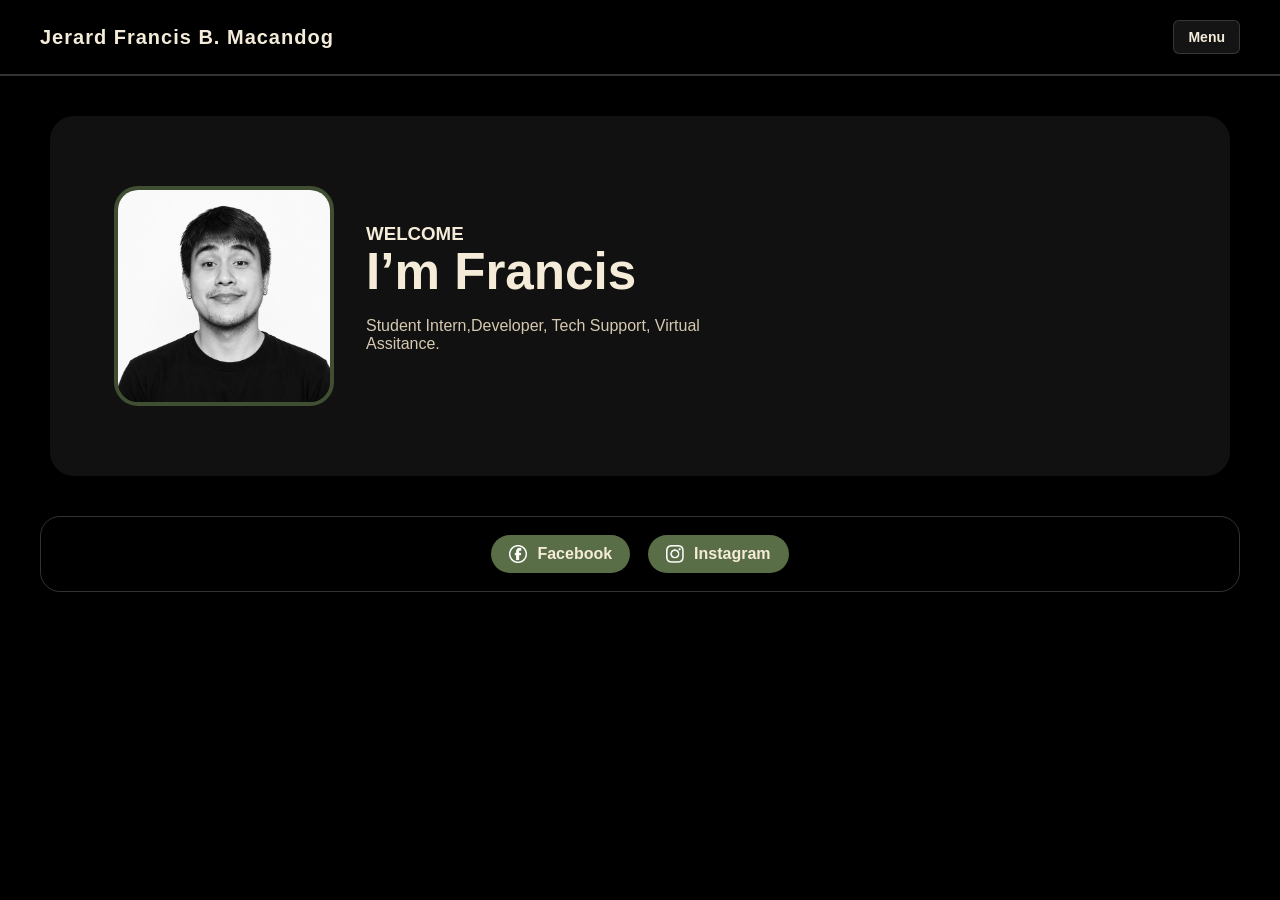
<file: index.html>
<!DOCTYPE html>
<html lang="en">
    <head>
        <meta charset="UTF-8">
        <meta name="viewport" content="width=device-width, initial-scale=1.0">
        <title>Jerard Francis B. Macandog</title>
        <link rel="stylesheet" href="website.css">
    </head>
    <body>
        <header class="top-bar">
            <div class="brand-name">Jerard Francis B. Macandog</div>
            <div class="dropdown">
                <details>
                    <summary>Menu</summary>
                    <div class="dropdown-menu">
                        <a href="index.html">Home</a>
                        <a href="about.html">About Me</a>
                        <a href="skills.html">Skills</a>
                        <a href="projects.html">Projects</a>
                        <a href="capstone.html">Capstone</a>
                        <a href="cv.html">Curriculum Vitae</a>
                        <a href="contact.html">Contact</a>
                    </div>
                </details>
            </div>
        </header>

        <main class="page-wrapper">
            <section id="home" class="hero-section">
                <div class="hero-left">
                    <img src="images/box.jpg" alt="Jerard Francis B. Macandog" class="profile-photo">
                    <div class="hero-title">
                        <h3>WELCOME</h3>
                        <h1>I’m Francis</h1>
                        <p class="hero-description">Student Intern,Developer, Tech Support, Virtual Assitance.</p>
                    </div>
                </div>
            </section>
        
           

        </main>

        <footer class="social-footer">
            <a href="https://www.facebook.com/jerardmcndg?mibextid=ZbWKwL" target="_blank" rel="noreferrer">
                <img src="images/fb.png" alt="Facebook icon" class="social-icon"> Facebook
            </a>
            <a href="https://www.instagram.com/" target="_blank" rel="noreferrer">
                <img src="images/instagram.png" alt="Instagram icon" class="social-icon"> Instagram
            </a>
        </footer>
    </body>
</html>
</file>
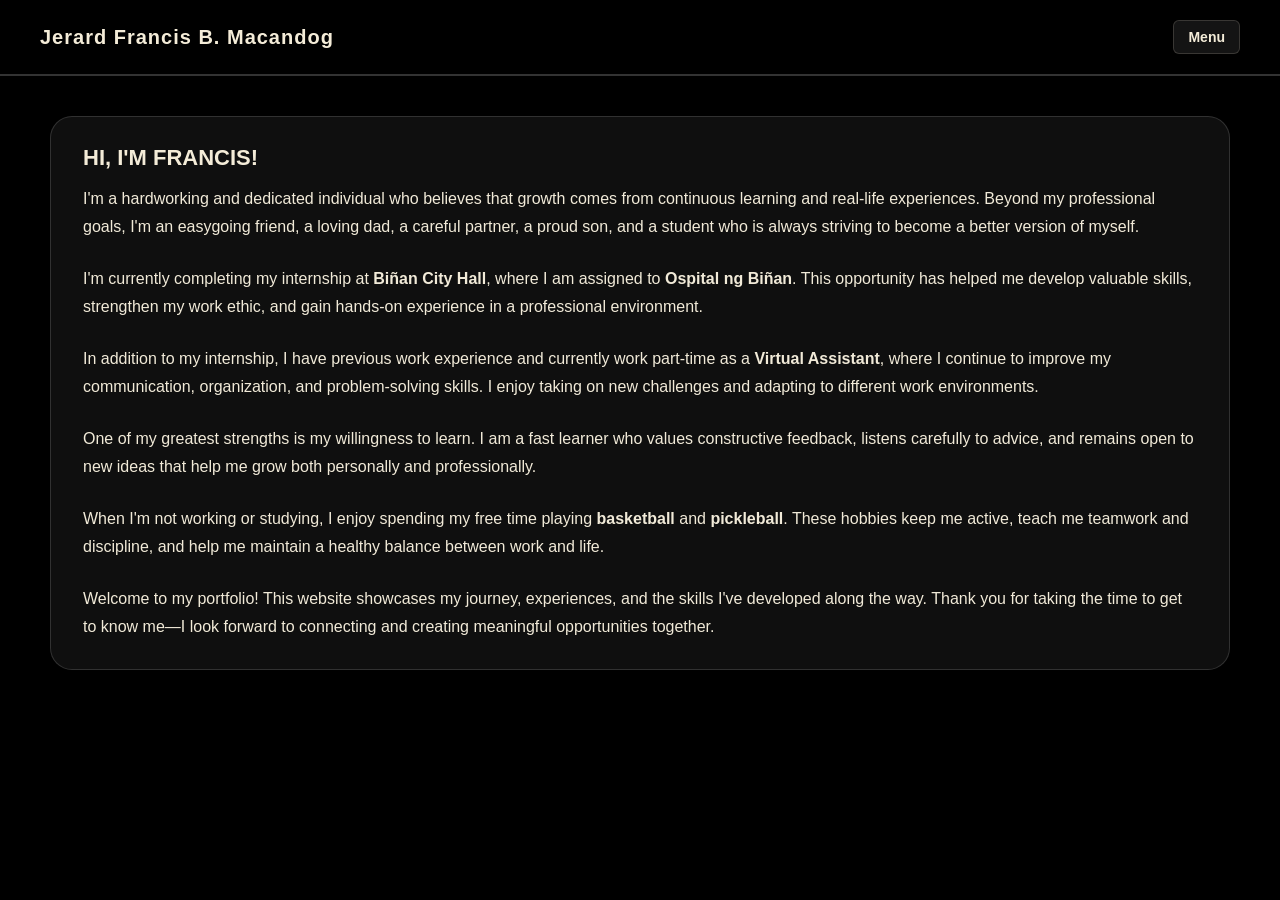
<file: about.html>
<!DOCTYPE html>
<html lang="en">
    <head>
        <meta charset="UTF-8">
        <meta name="viewport" content="width=device-width, initial-scale=1.0">
        <title>About Jerard Francis B. Macandog</title>
        <link rel="stylesheet" href="website.css">
    </head>
    <body>
        <header class="top-bar">
            <div class="brand-name"><a href="index.html">Jerard Francis B. Macandog</a></div>
            <div class="dropdown">
                <details>
                    <summary>Menu</summary>
                    <div class="dropdown-menu">
                        <a href="index.html">Home</a>
                        <a href="about.html">About Me</a>
                        <a href="skills.html">Skills</a>
                        <a href="projects.html">Projects</a>
                        <a href="capstone.html">Capstone</a>
                        <a href="cv.html">Curriculum Vitae</a>
                        <a href="contact.html">Contact</a>
                    </div>
                </details>
            </div>
        </header>

        <main class="page-wrapper">
            <section class="section-card">
                <h2>HI, I'M FRANCIS!</h2>
                <p>I'm a hardworking and dedicated individual who believes that growth comes from continuous learning and real-life experiences. Beyond my professional goals, I'm an easygoing friend, a loving dad, a careful partner, a proud son, and a student who is always striving to become a better version of myself.</p>





                <p>I'm currently completing my internship at <strong>Biñan City Hall</strong>, where I am assigned to <strong>Ospital ng Biñan</strong>. This opportunity has helped me develop valuable skills, strengthen my work ethic, and gain hands-on experience in a professional environment.</p>





                <p>In addition to my internship, I have previous work experience and currently work part-time as a <strong>Virtual Assistant</strong>, where I continue to improve my communication, organization, and problem-solving skills. I enjoy taking on new challenges and adapting to different work environments.</p>





                <p>One of my greatest strengths is my willingness to learn. I am a fast learner who values constructive feedback, listens carefully to advice, and remains open to new ideas that help me grow both personally and professionally.</p>





                <p>When I'm not working or studying, I enjoy spending my free time playing <strong>basketball</strong> and <strong>pickleball</strong>. These hobbies keep me active, teach me teamwork and discipline, and help me maintain a healthy balance between work and life.</p>





                <p>Welcome to my portfolio! This website showcases my journey, experiences, and the skills I've developed along the way. Thank you for taking the time to get to know me—I look forward to connecting and creating meaningful opportunities together.</p>
            </section>
        </main>

        
    </body>
</html>
</file>
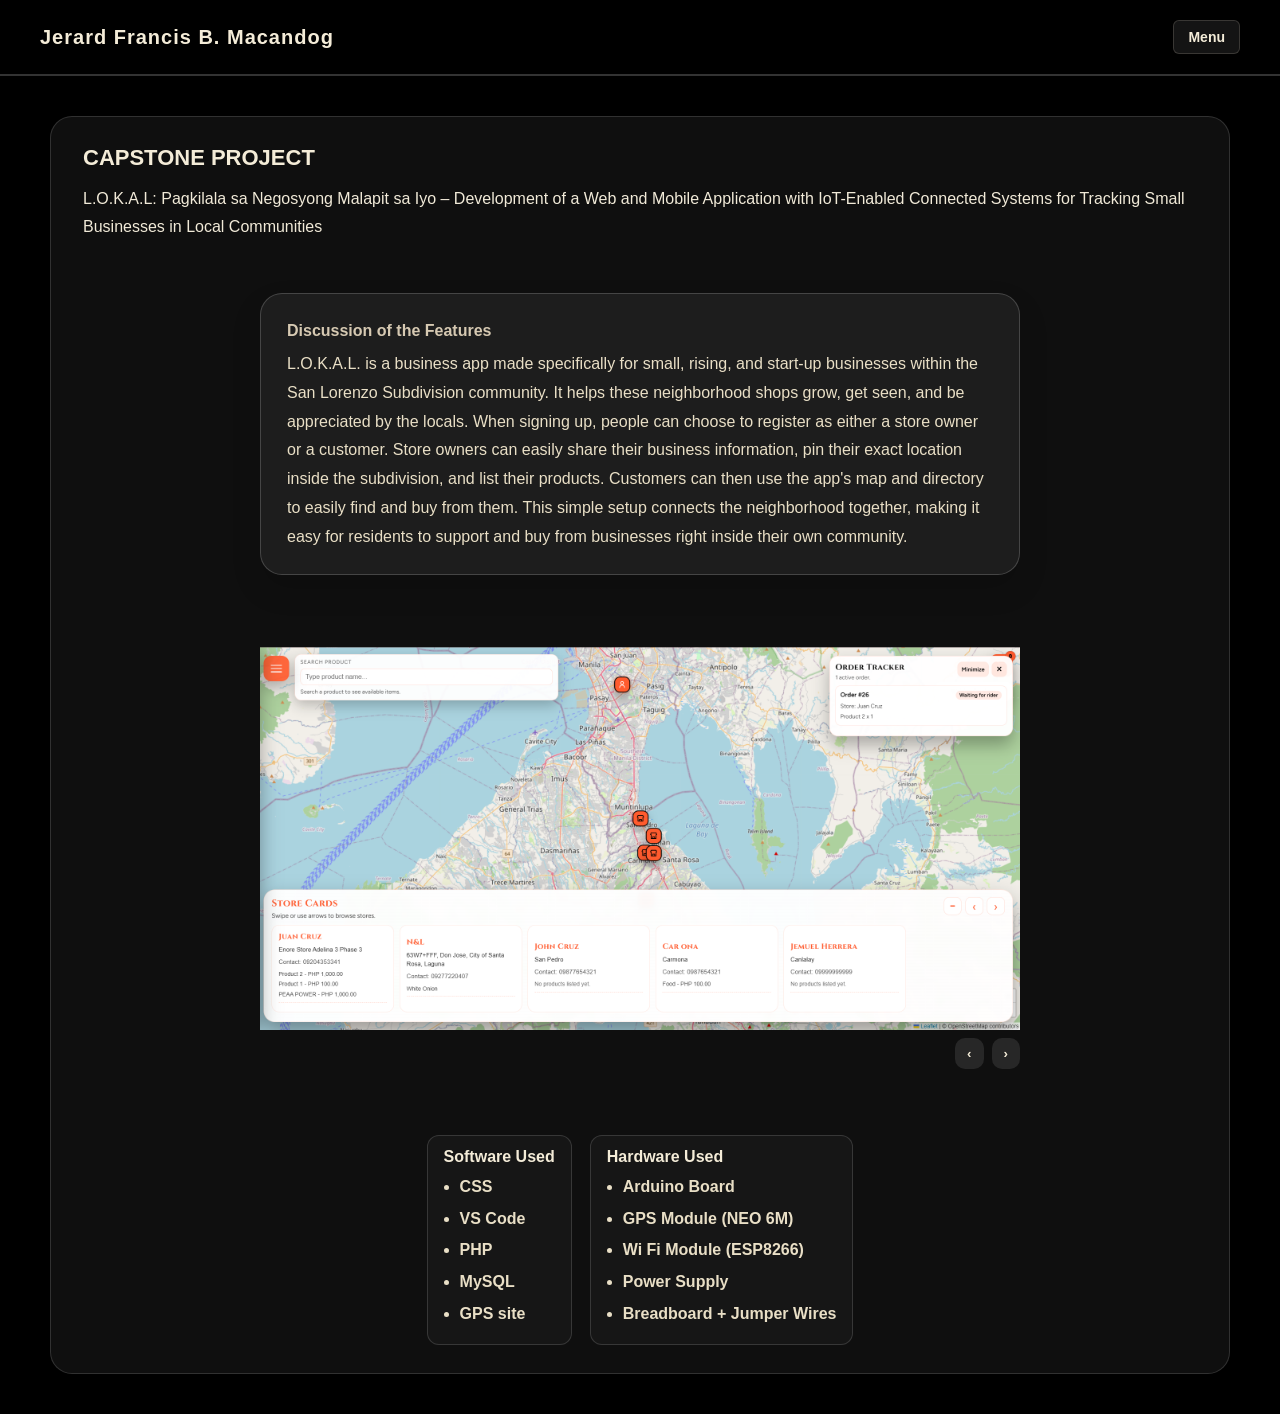
<file: capstone.html>
<!DOCTYPE html>
<html lang="en">
    <head>
        <meta charset="UTF-8">
        <meta name="viewport" content="width=device-width, initial-scale=1.0">
        <title>Capstone - Jerard Francis B. Macandog</title>
        <link rel="stylesheet" href="website.css">
    </head>
    <body>
        <header class="top-bar">
            <div class="brand-name"><a href="index.html">Jerard Francis B. Macandog</a></div>
            <div class="dropdown">
                <details>
                    <summary>Menu</summary>
                    <div class="dropdown-menu">
                        <a href="index.html">Home</a>
                        <a href="about.html">About Me</a>
                        <a href="skills.html">Skills</a>
                        <a href="projects.html">Projects</a>
                        <a href="capstone.html">Capstone</a>
                        <a href="cv.html">Curriculum Vitae</a>
                        <a href="contact.html">Contact</a>
                    </div>
                </details>
            </div>
        </header>

        <main class="page-wrapper">
            <section class="section-card">
                <h2>CAPSTONE PROJECT</h2>
                <p>L.O.K.A.L: Pagkilala sa Negosyong Malapit sa Iyo – Development of a Web
                and Mobile Application with IoT-Enabled Connected Systems for Tracking Small Businesses in Local
                Communities</p>
                                
                <div class="capstone-extended">
                    <section class="project-board capstone-board">
                        <div class="capstone-content">
                            <h4>Discussion of the Features</h4>
                            <p>L.O.K.A.L. is a business app made specifically for small, rising, and start-up businesses within the San Lorenzo Subdivision community. It helps these neighborhood shops grow, get seen, and be appreciated by the locals. When signing up, people can choose to register as either a store owner or a customer. Store owners can easily share their business information, pin their exact location inside the subdivision, and list their products. Customers can then use the app's map and directory to easily find and buy from them. This simple setup connects the neighborhood together, making it easy for residents to support and buy from businesses right inside their own community.</p>
                        </div>
                    </section>

                    <!-- Slideshow: images from images/lokal/ -->
                    <div class="capstone-slideshow" aria-label="L.O.K.A.L screenshots slideshow">
                        <div class="slides">
                            <img src="images/lokal/lokal.png" class="slide" alt="L.O.K.A.L overview">
                            <img src="images/lokal/menu.png" class="slide" alt="Menu screen">
                            <img src="images/lokal/cart.png" class="slide" alt="Cart screen">
                            <img src="images/lokal/orders.png" class="slide" alt="Orders screen">
                            <img src="images/lokal/search.png" class="slide" alt="Search screen">
                            <img src="images/lokal/tracker.png" class="slide" alt="Tracker screen">
                            <img src="images/lokal/cards.png" class="slide" alt="Cards screen">
                            <img src="images/lokal/userprof.png" class="slide" alt="User profile screen">
                        </div>
                        <div class="slideshow-controls">
                            <button class="prev" aria-label="Previous">‹</button>
                            <button class="next" aria-label="Next">›</button>
                        </div>
                    </div>

                    <div class="capstone-specs" aria-label="Software and Hardware used">
                        <div class="spec specs-left">
                            <h5>Software Used</h5>
                            <ul>
                                <li>CSS</li>
                                <li>VS Code</li>
                                <li>PHP</li>
                                <li>MySQL</li>
                                <li>GPS site</li>
                            </ul>
                        </div>
                        <div class="spec specs-right">
                            <h5>Hardware Used</h5>
                            <ul>
                                <li>Arduino Board</li>
                                <li>GPS Module (NEO 6M)</li>
                                <li>Wi Fi Module (ESP8266)</li>
                                <li>Power Supply</li>
                                <li>Breadboard + Jumper Wires</li>
                            </ul>
                        </div>
                    </div>

                </div>
            </section>
        </main>

        <script>
        // Simple slideshow for capstone images
        (function(){
            const slides = document.querySelectorAll('.capstone-slideshow .slide');
            const prev = document.querySelector('.capstone-slideshow .prev');
            const next = document.querySelector('.capstone-slideshow .next');
            let idx = 0;
            if(!slides.length) return;
            slides.forEach((s,i)=>{ s.style.display = i===0 ? 'block' : 'none'; });
            function show(n){
                slides.forEach((s,i)=> s.style.display = (i===n)?'block':'none');
            }
            function nextSlide(){ idx = (idx+1) % slides.length; show(idx); }
            function prevSlide(){ idx = (idx-1+slides.length) % slides.length; show(idx); }
            // attach controls
            next && next.addEventListener('click', nextSlide);
            prev && prev.addEventListener('click', prevSlide);
            show(0);
        })();
        </script>

    </body>
</html>
</file>
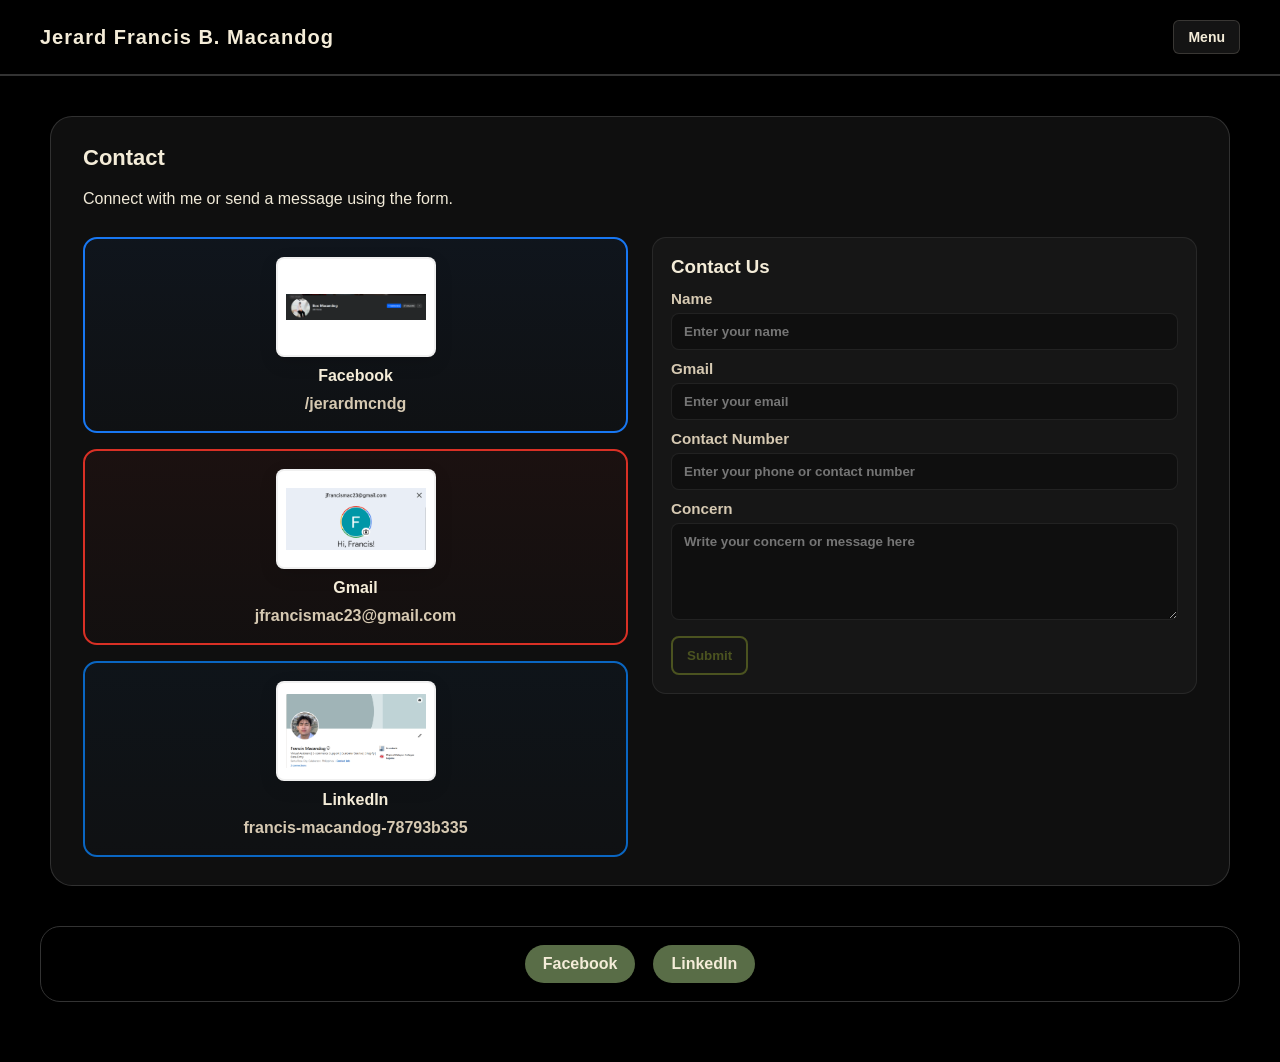
<file: contact.html>
<!DOCTYPE html>
<html lang="en">
    <head>
        <meta charset="UTF-8">
        <meta name="viewport" content="width=device-width, initial-scale=1.0">
        <title>Contact - Jerard Francis B. Macandog</title>
        <link rel="stylesheet" href="website.css">
    </head>
    <body>
        <header class="top-bar">
            <div class="brand-name"><a href="index.html">Jerard Francis B. Macandog</a></div>
            <div class="dropdown">
                <details>
                    <summary>Menu</summary>
                    <div class="dropdown-menu">
                        <a href="index.html">Home</a>
                        <a href="about.html">About Me</a>
                        <a href="skills.html">Skills</a>
                        <a href="projects.html">Projects</a>
                        <a href="capstone.html">Capstone</a>
                        <a href="cv.html">Curriculum Vitae</a>
                        <a href="contact.html">Contact</a>
                    </div>
                </details>
            </div>
        </header>

        <main class="page-wrapper">
            <section class="section-card">
                <h2>Contact</h2>
                <p>Connect with me or send a message using the form.</p>

                <div class="contact-container">
                    <div class="contact-boxes">
                        <div class="contact-box facebook-box">
                            <img src="images/facebook.png" alt="Facebook" class="contact-icon">
                            <div class="contact-title">Facebook</div>
                            <a class="contact-link" href="https://www.facebook.com/jerardmcndg" target="_blank" rel="noreferrer">/jerardmcndg</a>
                        </div>

                        <div class="contact-box gmail-box">
                            <img src="images/gmail.png" alt="Gmail" class="contact-icon">
                            <div class="contact-title">Gmail</div>
                            <a class="contact-link" href="mailto:jfrancismac23@gmail.com">jfrancismac23@gmail.com</a>
                        </div>

                        <div class="contact-box linkedin-box">
                            <img src="images/link.png" alt="LinkedIn" class="contact-icon">
                            <div class="contact-title">LinkedIn</div>
                            <a class="contact-link" href="https://www.linkedin.com/in/francis-macandog-78793b335/" target="_blank" rel="noreferrer">francis-macandog-78793b335</a>
                        </div>
                    </div>

                    <div class="contact-form">
                        <h3>Contact Us</h3>
                        <form id="contactForm" action="#" method="post">
                            <label for="name">Name</label>
                            <input type="text" id="name" name="name" placeholder="Enter your name" required>

                            <label for="email">Gmail</label>
                            <input type="email" id="email" name="email" placeholder="Enter your email" required>

                            <label for="phone">Contact Number</label>
                            <input type="text" id="phone" name="phone" placeholder="Enter your phone or contact number">

                            <label for="concern">Concern</label>
                            <textarea id="concern" name="concern" rows="5" placeholder="Write your concern or message here" required></textarea>

                            <button type="submit" class="btn-submit">Submit</button>
                        </form>
                    </div>
                </div>
            </section>
        </main>

        <footer class="social-footer">
            <a href="https://www.facebook.com/jerardmcndg" target="_blank" rel="noreferrer">Facebook</a>
            <a href="https://www.linkedin.com/in/francis-macandog-78793b335/" target="_blank" rel="noreferrer">LinkedIn</a>
        </footer>

        <script>
            document.getElementById('contactForm').addEventListener('submit', function(event) {
                event.preventDefault();

                var name = encodeURIComponent(document.getElementById('name').value.trim());
                var email = encodeURIComponent(document.getElementById('email').value.trim());
                var phone = encodeURIComponent(document.getElementById('phone').value.trim());
                var concern = encodeURIComponent(document.getElementById('concern').value.trim());

                var subject = encodeURIComponent('Contact Form Submission from ' + name);
                var body = encodeURIComponent(
                    'Name: ' + name + '\n' +
                    'Email: ' + email + '\n' +
                    'Contact Number: ' + phone + '\n\n' +
                    'Concern:\n' + concern
                );

                var mailtoUrl = 'mailto:jfrancismac23@gmail.com?subject=' + subject + '&body=' + body;
                window.location.href = mailtoUrl;
            });
        </script>
    </body>
</html>
</file>
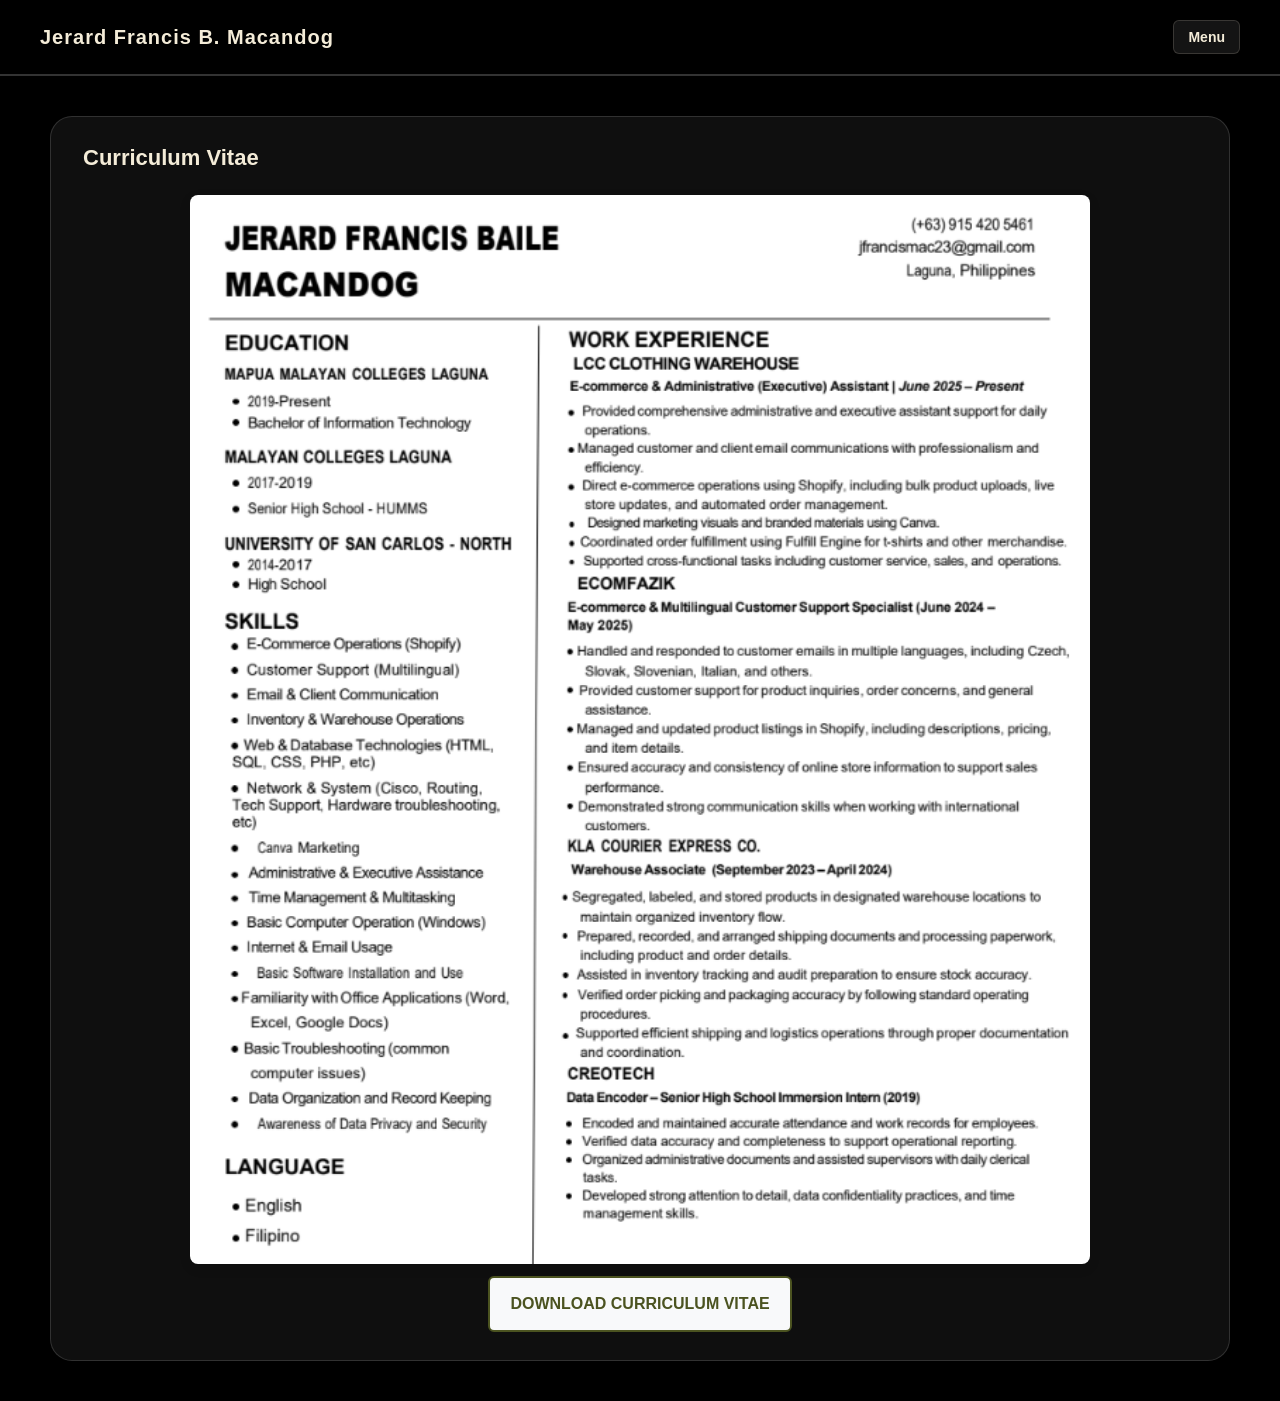
<file: cv.html>
<!DOCTYPE html>
<html lang="en">
    <head>
        <meta charset="UTF-8">
        <meta name="viewport" content="width=device-width, initial-scale=1.0">
        <title>Curriculum Vitae - Jerard Francis B. Macandog</title>
        <link rel="stylesheet" href="website.css">
    </head>
    <body>
        <header class="top-bar">
            <div class="brand-name"><a href="index.html">Jerard Francis B. Macandog</a></div>
            <div class="dropdown">
                <details>
                    <summary>Menu</summary>
                    <div class="dropdown-menu">
                        <a href="index.html">Home</a>
                        <a href="about.html">About Me</a>
                        <a href="skills.html">Skills</a>
                        <a href="projects.html">Projects</a>
                        <a href="capstone.html">Capstone</a>
                        <a href="cv.html">Curriculum Vitae</a>
                        <a href="contact.html">Contact</a>
                    </div>
                </details>
            </div>
        </header>

        <main class="page-wrapper">
            <section class="section-card">
                <h2>Curriculum Vitae</h2>
                <img src="images/CV.png" alt="Jerard Francis B. Macandog CV" style="width: 100%; max-width: 900px; display: block; margin: 1.5rem auto 0.75rem; border-radius: 8px; box-shadow: 0 4px 12px rgba(0, 0, 0, 0.1);">
                <p style="text-align: center; margin-top: 0;">
                    <a href="images/CV.png" download="CV.png" style="display: inline-block; padding: 0.75rem 1.25rem; border: 2px solid #4b5320; border-radius: 6px; text-decoration: none; color: #4b5320; font-weight: 600; background-color: #f8f9fa;">DOWNLOAD CURRICULUM VITAE</a>
                </p>
            </section>
        </main>

        
    </body>
</html>
</file>
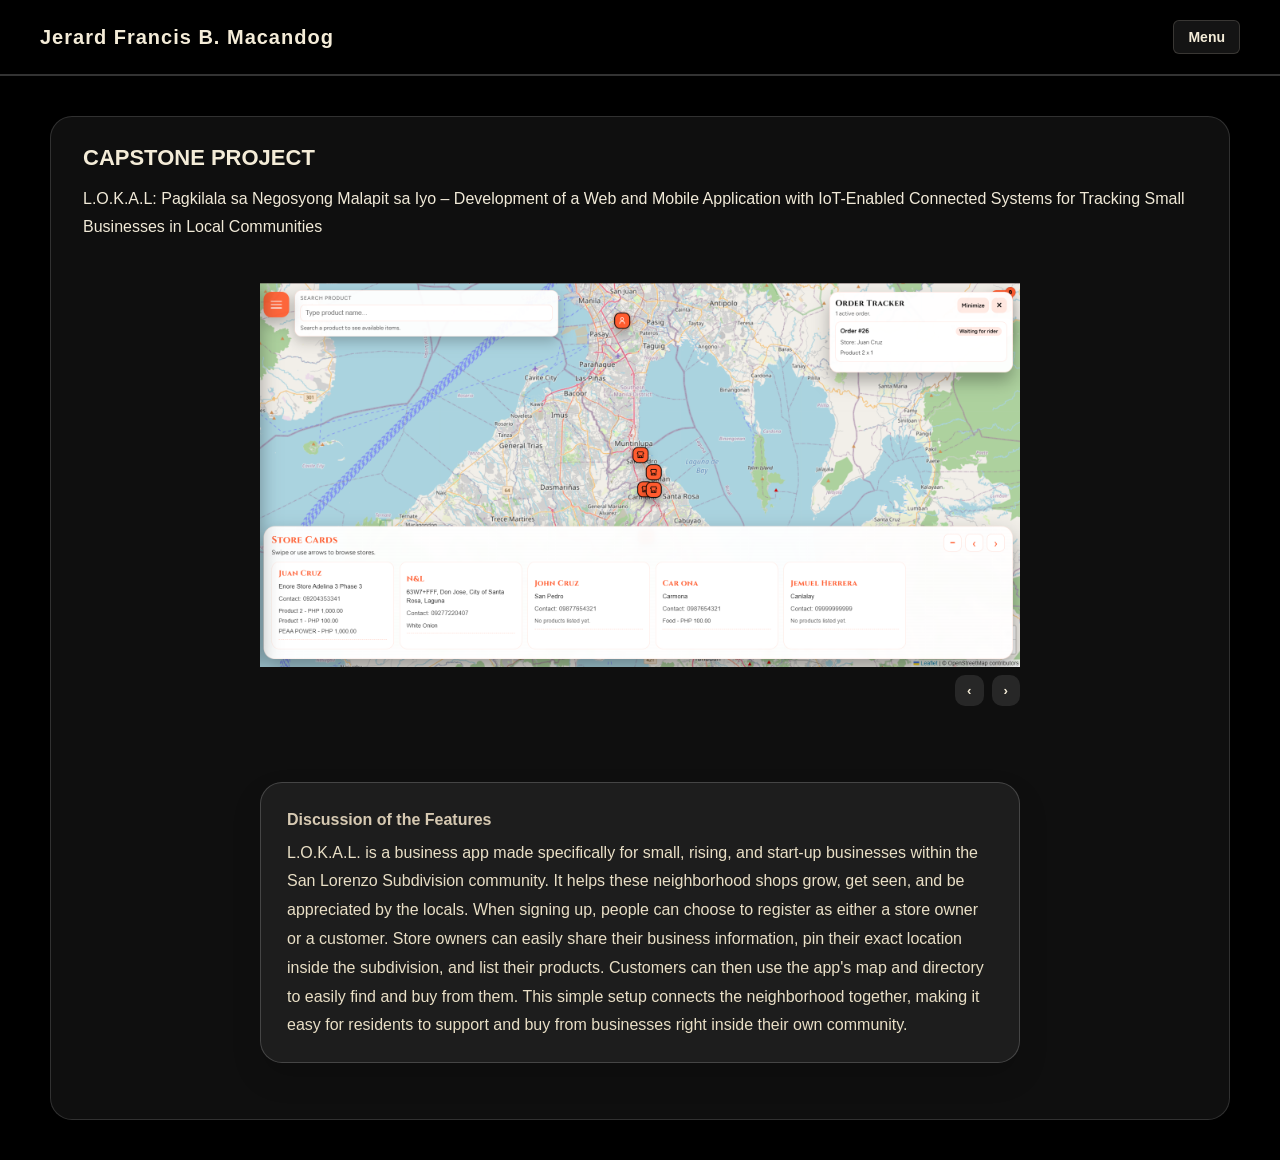
<file: experience.html>
<!DOCTYPE html>
<html lang="en">
    <head>
        <meta charset="UTF-8">
        <meta name="viewport" content="width=device-width, initial-scale=1.0">
        <title>Experience - Jerard Francis B. Macandog</title>
        <link rel="stylesheet" href="website.css">
    </head>
    <body>
        <header class="top-bar">
            <div class="brand-name"><a href="index.html">Jerard Francis B. Macandog</a></div>
            <div class="dropdown">
                <details>
                    <summary>Menu</summary>
                    <div class="dropdown-menu">
                        <a href="index.html">Home</a>
                        <a href="about.html">About Me</a>
                        <a href="skills.html">Skills</a>
                        <a href="projects.html">Projects</a>
                        <a href="experience.html">Experience</a>
                        <a href="cv.html">Curriculum Vitae</a>
                        <a href="contact.html">Contact</a>
                    </div>
                </details>
            </div>
        </header>

        <main class="page-wrapper">
            <section class="section-card">
                <h2>CAPSTONE PROJECT</h2>
                <p>L.O.K.A.L: Pagkilala sa Negosyong Malapit sa Iyo – Development of a Web
                and Mobile Application with IoT-Enabled Connected Systems for Tracking Small Businesses in Local
                Communities</p>
                                
                <div class="capstone-extended">
                    <!-- Slideshow: images from images/lokal/ -->
                    <div class="capstone-slideshow" aria-label="L.O.K.A.L screenshots slideshow">
                        <div class="slides">
                            <img src="images/lokal/lokal.png" class="slide" alt="L.O.K.A.L overview">
                            <img src="images/lokal/menu.png" class="slide" alt="Menu screen">
                            <img src="images/lokal/cart.png" class="slide" alt="Cart screen">
                            <img src="images/lokal/orders.png" class="slide" alt="Orders screen">
                            <img src="images/lokal/search.png" class="slide" alt="Search screen">
                            <img src="images/lokal/tracker.png" class="slide" alt="Tracker screen">
                            <img src="images/lokal/cards.png" class="slide" alt="Cards screen">
                            <img src="images/lokal/userprof.png" class="slide" alt="User profile screen">
                        </div>
                        <div class="slideshow-controls">
                            <button class="prev" aria-label="Previous">‹</button>
                            <button class="next" aria-label="Next">›</button>
                        </div>
                    </div>

                    <section class="project-board capstone-board">
                        <div class="capstone-content">
                            <h4>Discussion of the Features</h4>
                            <p>L.O.K.A.L. is a business app made specifically for small, rising, and start-up businesses within the San Lorenzo Subdivision community. It helps these neighborhood shops grow, get seen, and be appreciated by the locals. When signing up, people can choose to register as either a store owner or a customer. Store owners can easily share their business information, pin their exact location inside the subdivision, and list their products. Customers can then use the app's map and directory to easily find and buy from them. This simple setup connects the neighborhood together, making it easy for residents to support and buy from businesses right inside their own community.</p>
                        </div>
                    </section>

                </div>
            </section>
        </main>

        <script>
        // Simple slideshow for capstone images
        (function(){
            const slides = document.querySelectorAll('.capstone-slideshow .slide');
            const prev = document.querySelector('.capstone-slideshow .prev');
            const next = document.querySelector('.capstone-slideshow .next');
            let idx = 0;
            if(!slides.length) return;
            slides.forEach((s,i)=>{ s.style.display = i===0 ? 'block' : 'none'; });
            function show(n){
                slides.forEach((s,i)=> s.style.display = (i===n)?'block':'none');
            }
            function nextSlide(){ idx = (idx+1) % slides.length; show(idx); }
            function prevSlide(){ idx = (idx-1+slides.length) % slides.length; show(idx); }
            // attach controls
            next && next.addEventListener('click', nextSlide);
            prev && prev.addEventListener('click', prevSlide);
            show(0);
        })();
        </script>

    </body>
</html>
</file>
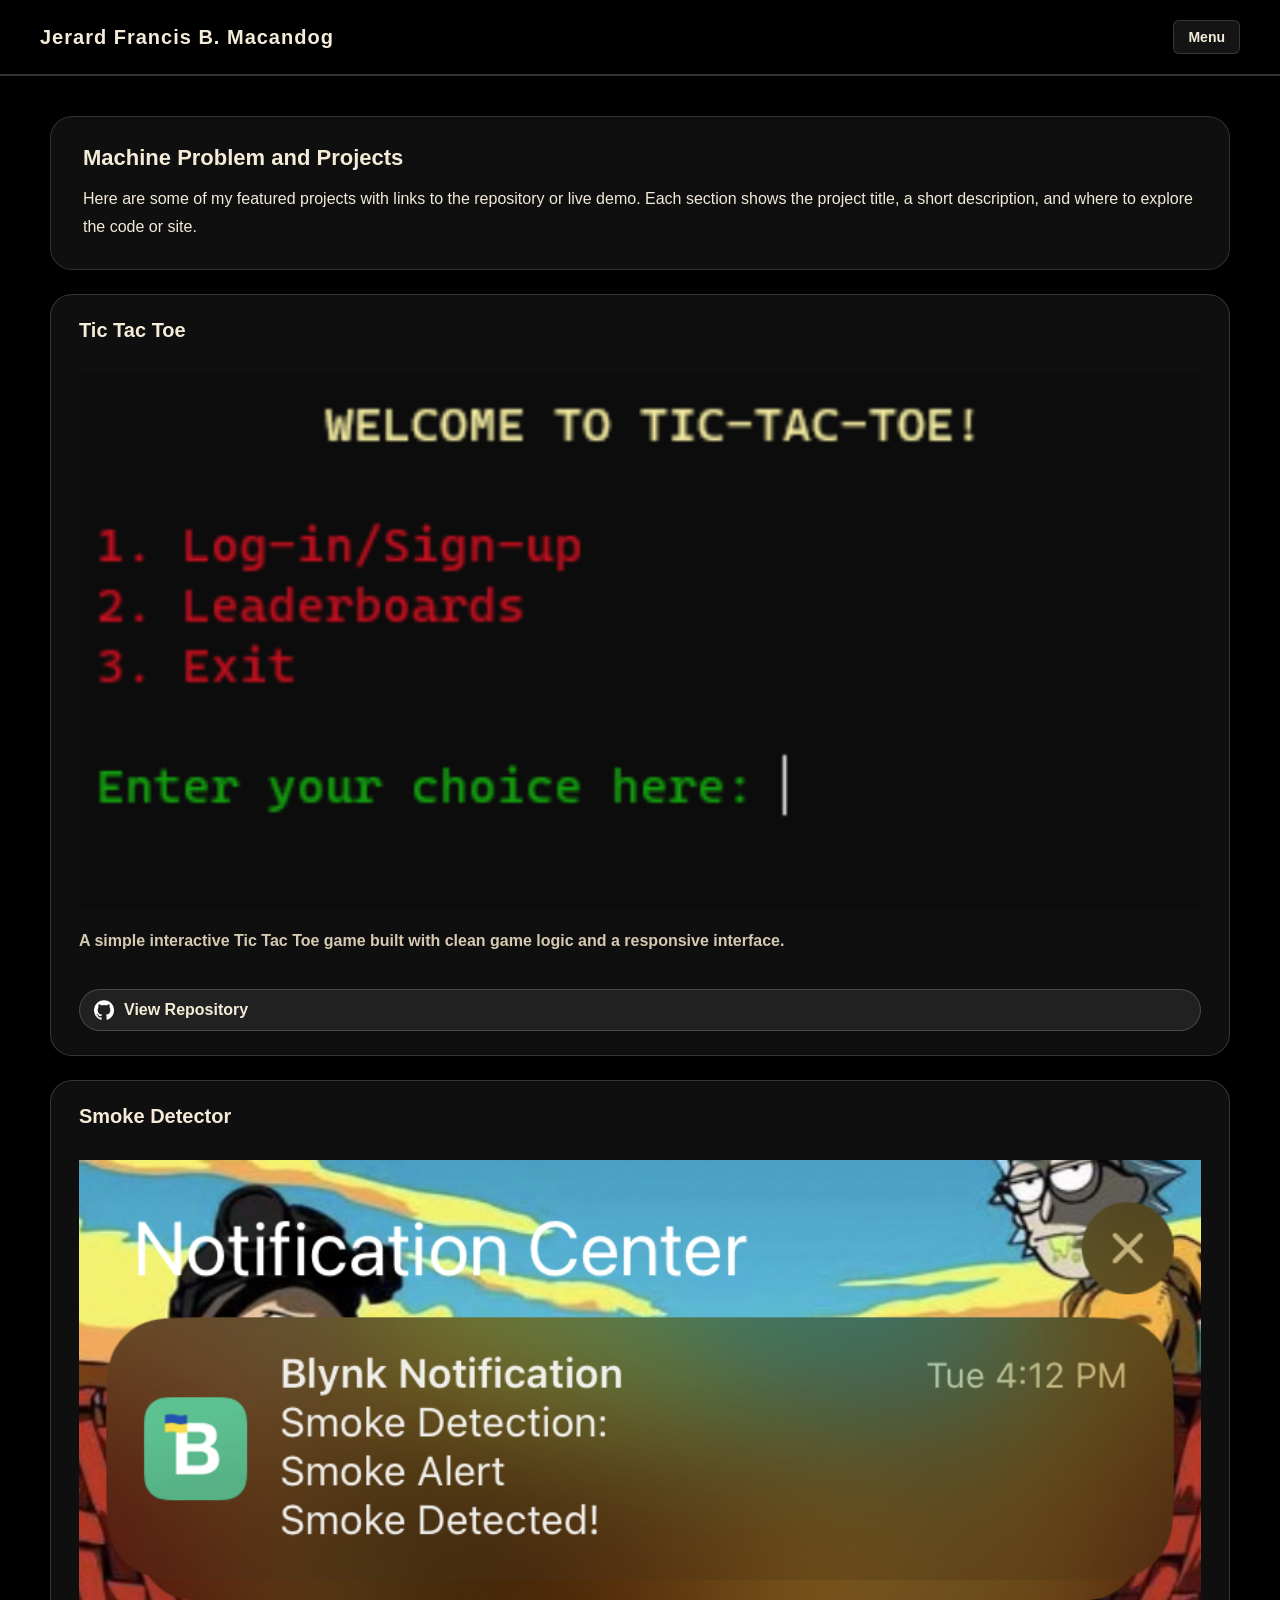
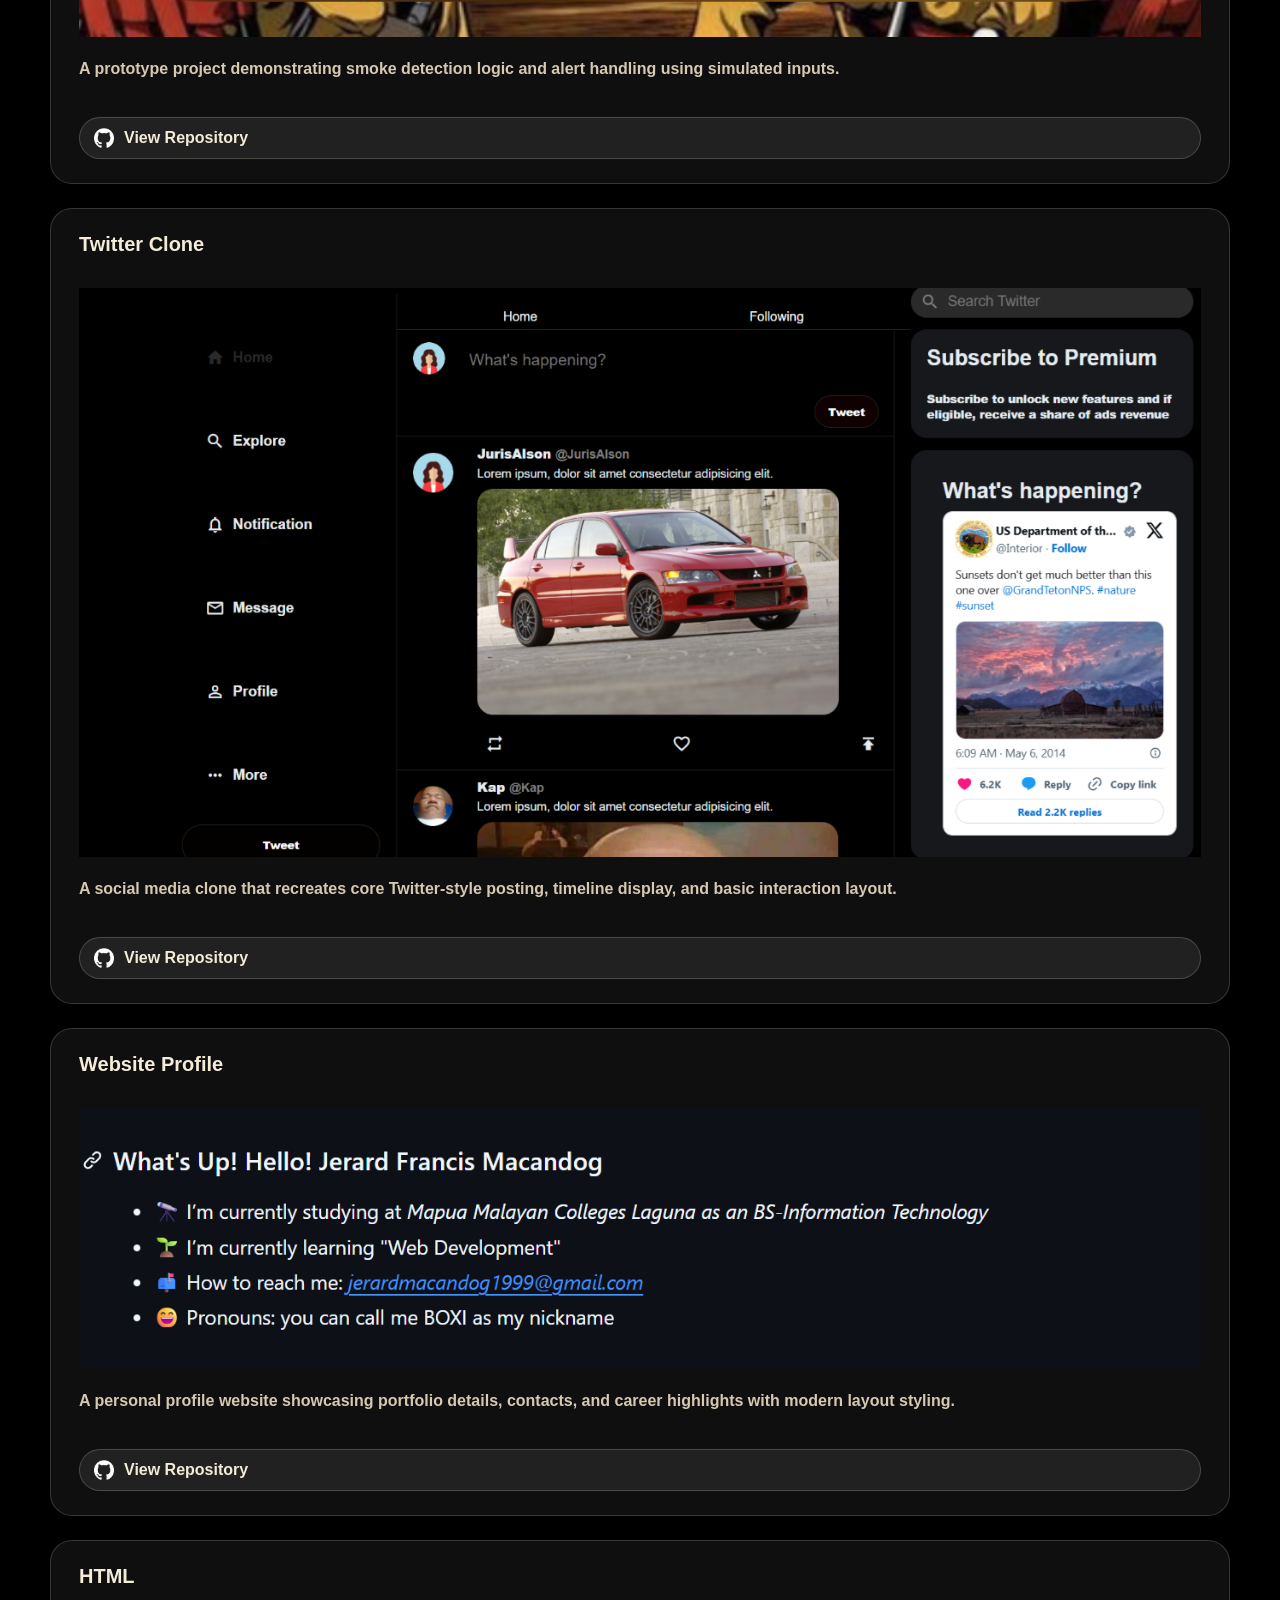
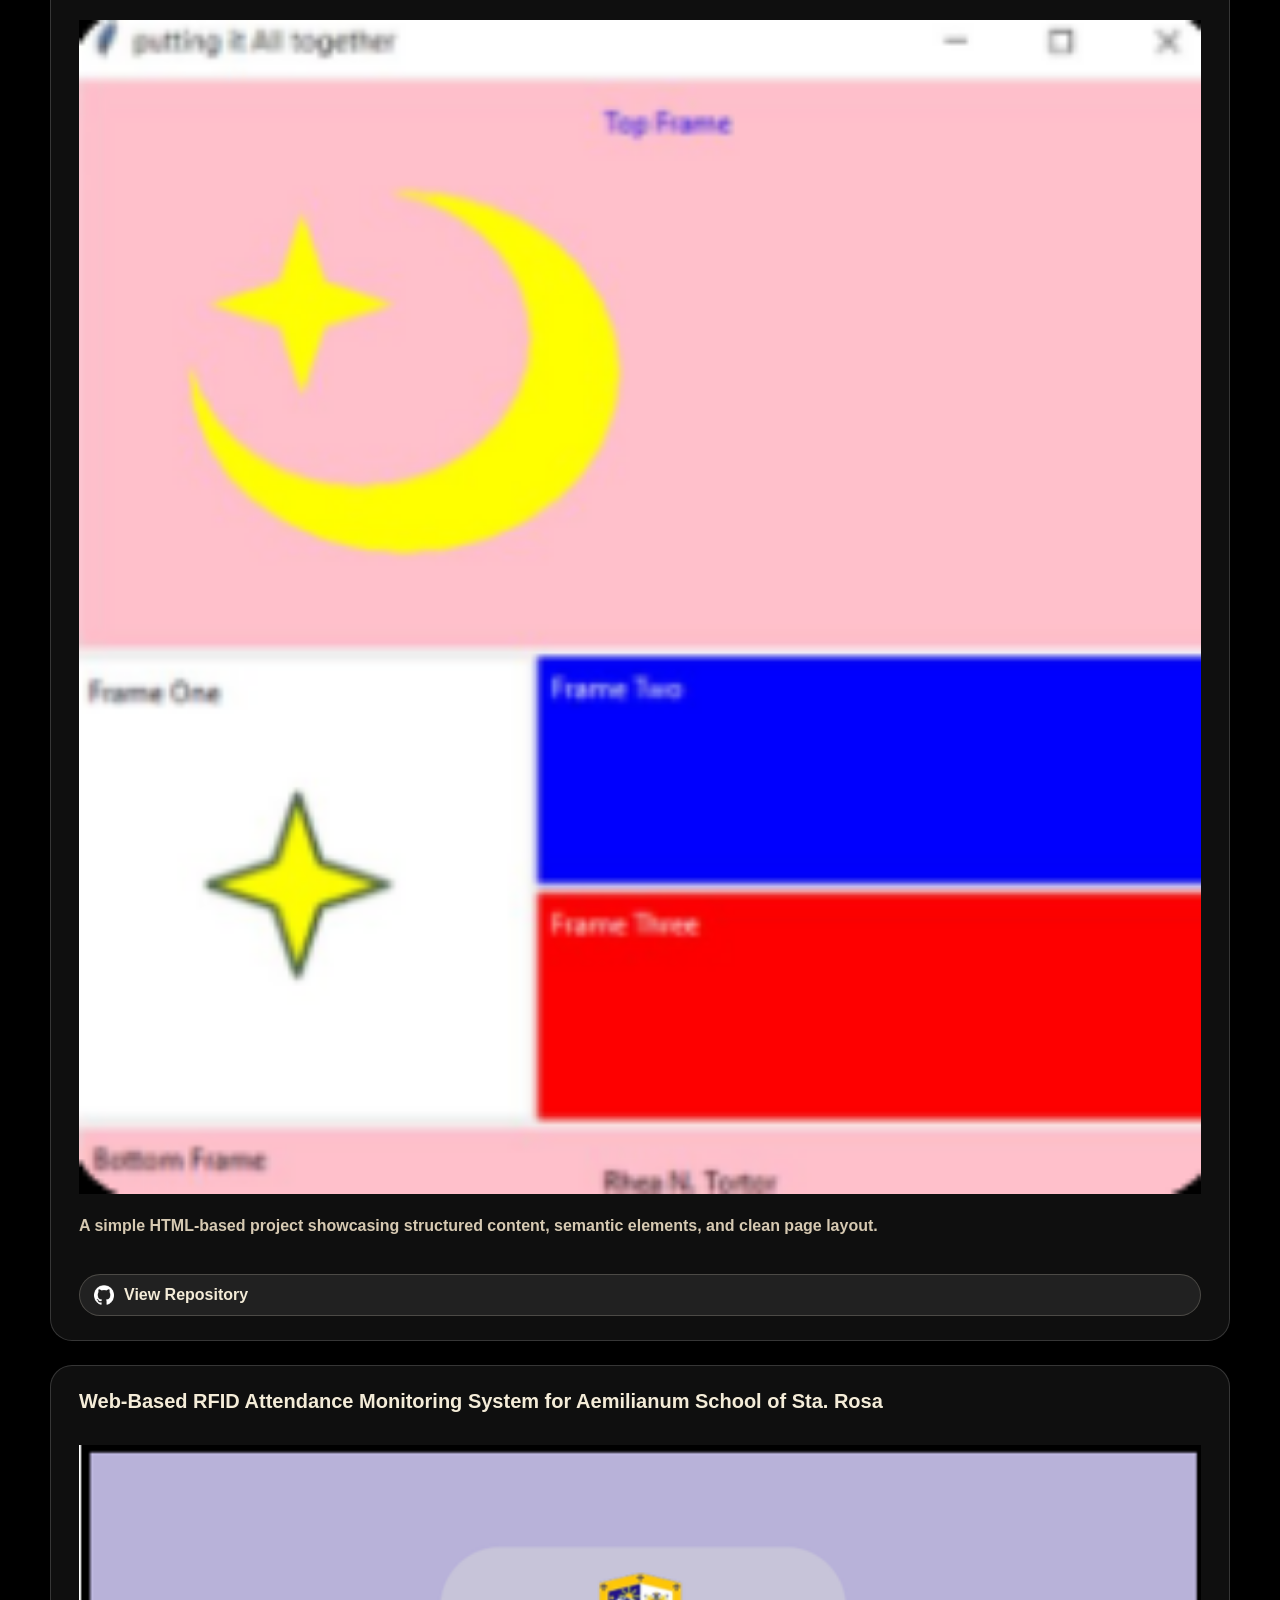
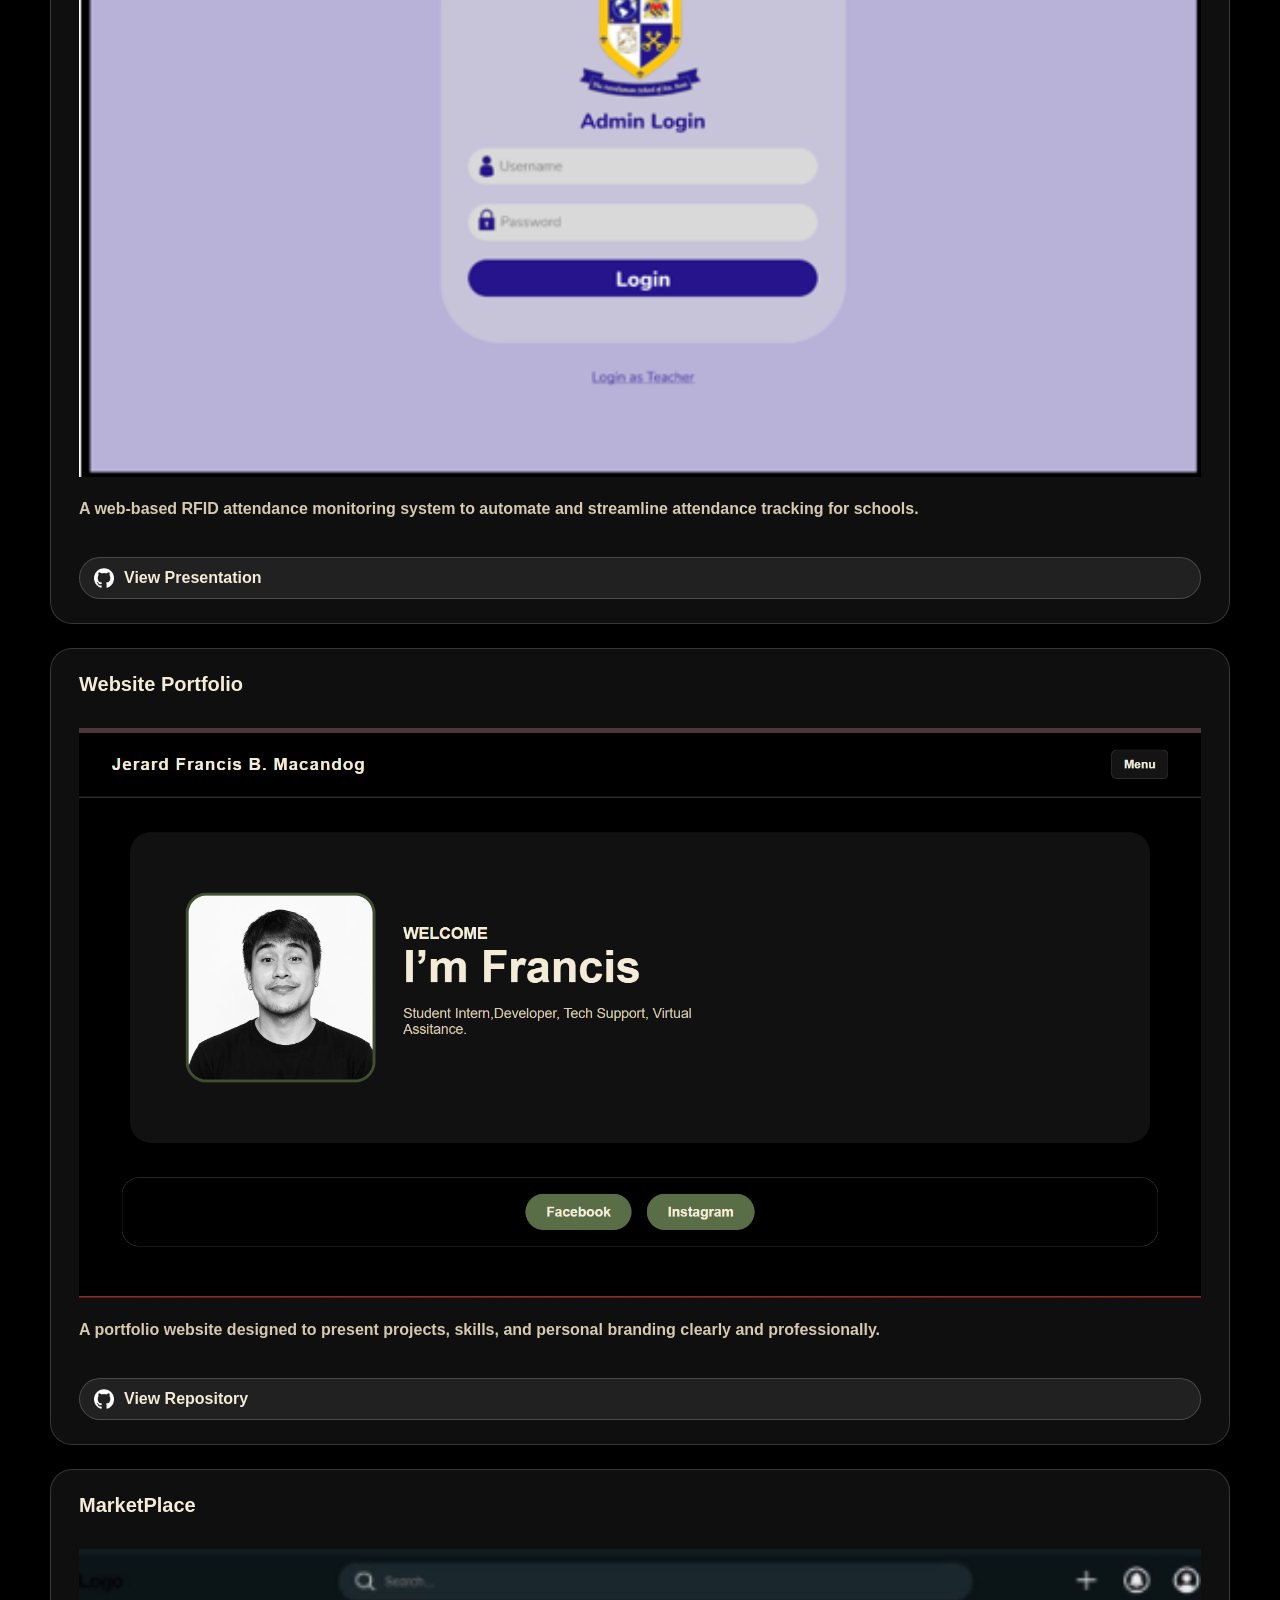
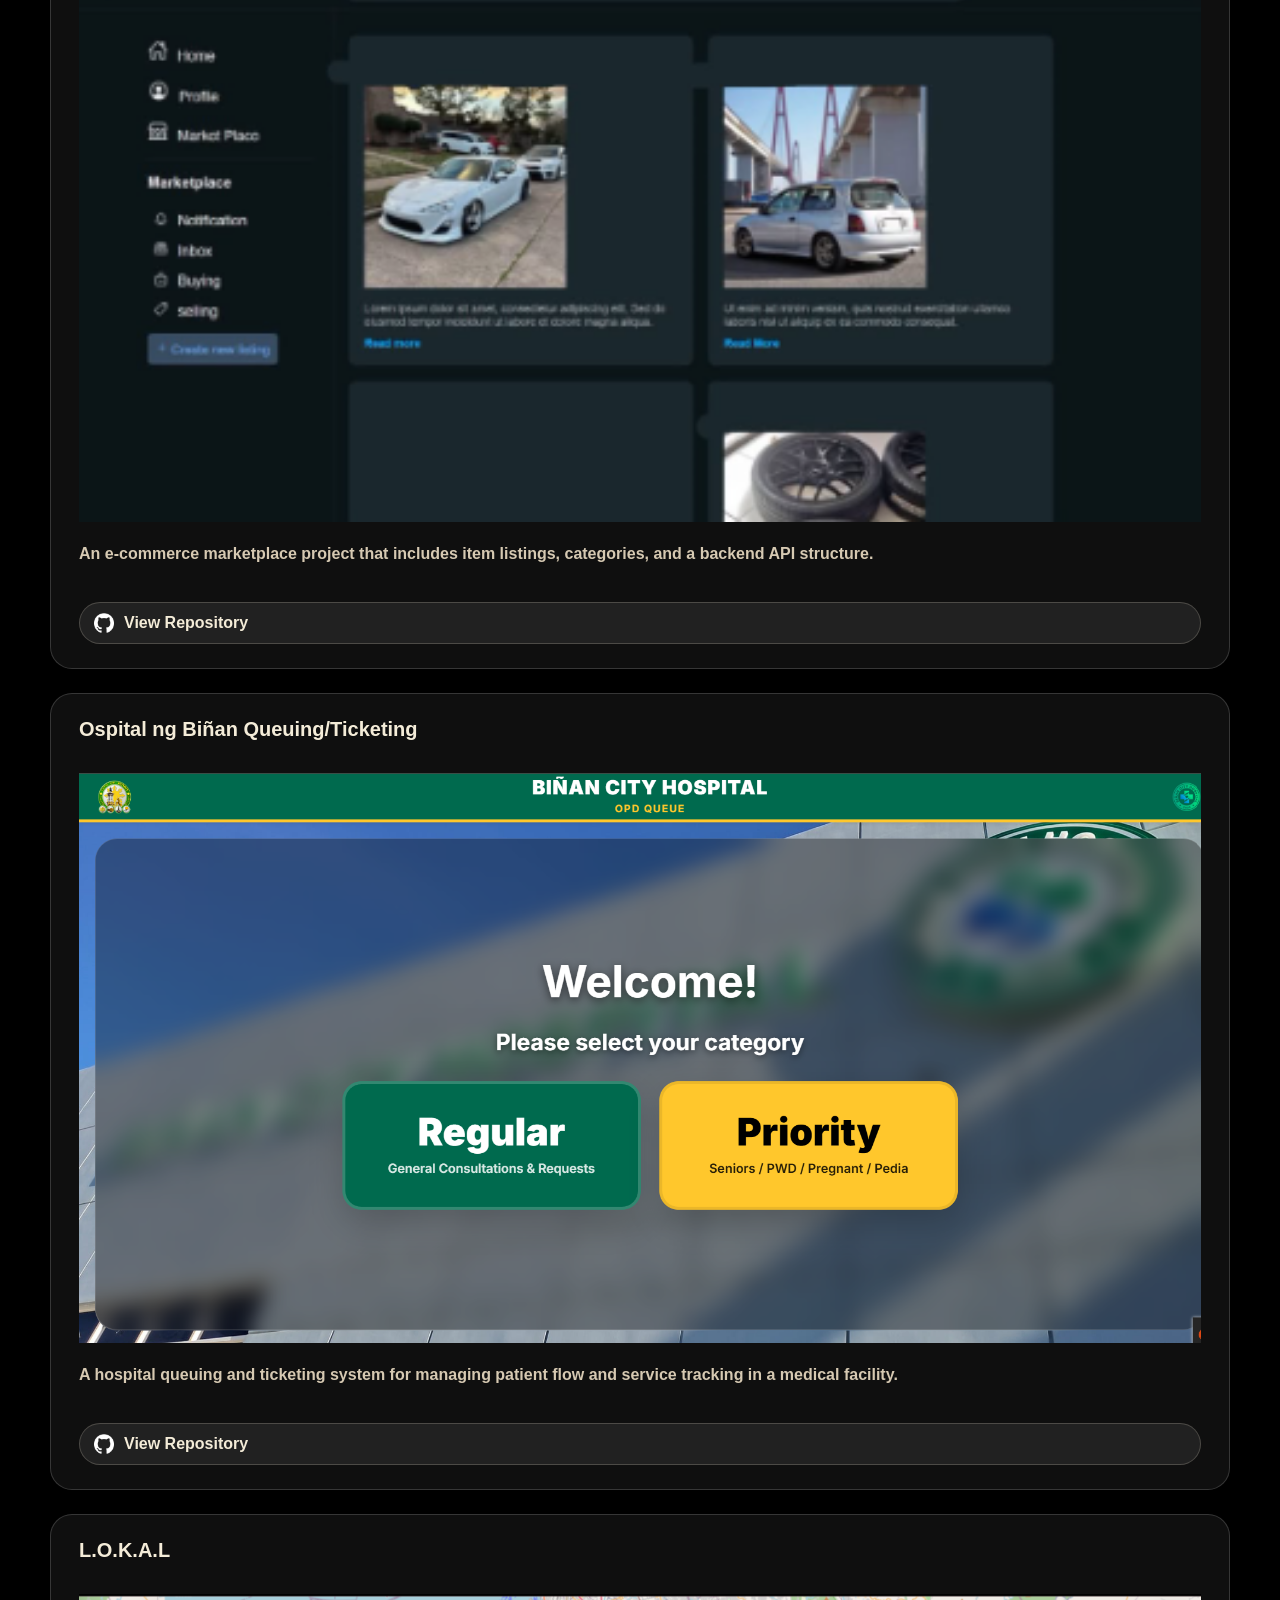
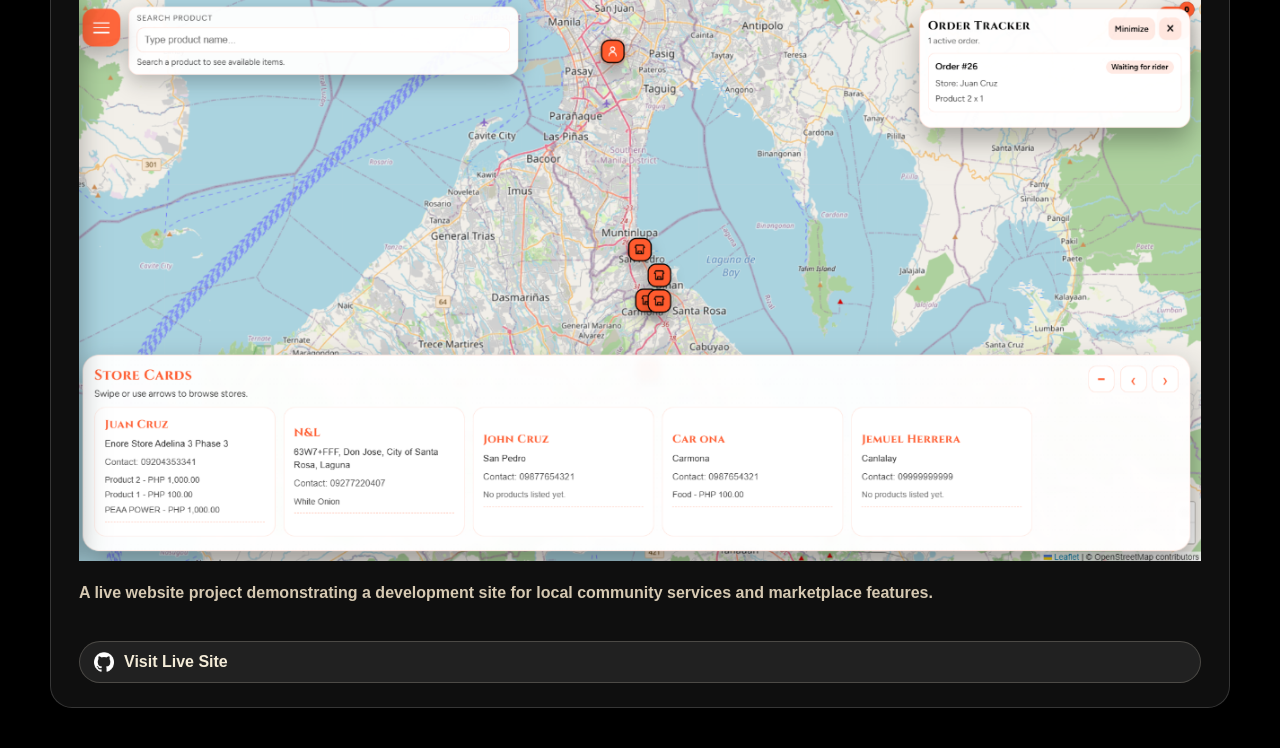
<file: projects.html>
<!DOCTYPE html>
<html lang="en">
    <head>
        <meta charset="UTF-8">
        <meta name="viewport" content="width=device-width, initial-scale=1.0">
        <title>Projects - Jerard Francis B. Macandog</title>
        <link rel="stylesheet" href="website.css">
    </head>
    <body>
        <header class="top-bar">
            <div class="brand-name"><a href="index.html">Jerard Francis B. Macandog</a></div>
            <div class="dropdown">
                <details>
                    <summary>Menu</summary>
                    <div class="dropdown-menu">
                        <a href="index.html">Home</a>
                        <a href="about.html">About Me</a>
                        <a href="skills.html">Skills</a>
                        <a href="projects.html">Projects</a>
                        <a href="capstone.html">Capstone</a>
                        <a href="cv.html">Curriculum Vitae</a>
                        <a href="contact.html">Contact</a>
                    </div>
                </details>
            </div>
        </header>

        <main class="page-wrapper">
            <section class="section-card">
                <h2>Machine Problem and Projects</h2>
                <p>Here are some of my featured projects with links to the repository or live demo. Each section shows the project title, a short description, and where to explore the code or site.</p>
            </section>

            <section class="project-board project-with-image">
                <h3>Tic Tac Toe</h3>
                <img src="images/tictoctoe.png" alt="Tic Tac Toe project screenshot" class="project-image">
                <p>A simple interactive Tic Tac Toe game built with clean game logic and a responsive interface.</p>
                <a href="https://github.com/MacandogJerard/TIC-TAC-TOE" target="_blank" rel="noreferrer">
                    <img src="images/github.png" alt="GitHub icon" class="link-icon"> View Repository
                </a>
            </section>

            <section class="project-board project-with-image">
                <h3>Smoke Detector</h3>
                <img src="images/smoke.png" alt="Smoke Detector project screenshot" class="project-image">
                <p>A prototype project demonstrating smoke detection logic and alert handling using simulated inputs.</p>
                <a href="https://github.com/MacandogJerard/SMOKE-DETECTOR" target="_blank" rel="noreferrer">
                    <img src="images/github.png" alt="GitHub icon" class="link-icon"> View Repository
                </a>
            </section>

            <section class="project-board project-with-image">
                <h3>Twitter Clone</h3>
                <img src="images/twitter.png" alt="Twitter Clone project screenshot" class="project-image">
                <p>A social media clone that recreates core Twitter-style posting, timeline display, and basic interaction layout.</p>
                <a href="https://github.com/MacandogJerard/TwitterClone" target="_blank" rel="noreferrer">
                    <img src="images/github.png" alt="GitHub icon" class="link-icon"> View Repository
                </a>
            </section>

            <section class="project-board project-with-image">
                <h3>Website Profile</h3>
                <img src="images/Profile.png" alt="Website Profile project screenshot" class="project-image">
                <p>A personal profile website showcasing portfolio details, contacts, and career highlights with modern layout styling.</p>
                <a href="https://github.com/MacandogJerard/MacandogJerard-main" target="_blank" rel="noreferrer">
                    <img src="images/github.png" alt="GitHub icon" class="link-icon"> View Repository
                </a>
            </section>

            <section class="project-board project-with-image">
                <h3>HTML</h3>
                <img src="images/HTML.png" alt="HTML project screenshot" class="project-image">
                <p>A simple HTML-based project showcasing structured content, semantic elements, and clean page layout.</p>
                <a href="https://github.com/MacandogJerard/HTML" target="_blank" rel="noreferrer">
                    <img src="images/github.png" alt="GitHub icon" class="link-icon"> View Repository
                </a>
            </section>

            <section class="project-board project-with-image">
                <h3>Web-Based RFID Attendance Monitoring System for Aemilianum School of Sta. Rosa</h3>
                <img src="images/ID.png" alt="RFID Attendance Monitoring System project screenshot" class="project-image">
                <p>A web-based RFID attendance monitoring system to automate and streamline attendance tracking for schools.</p>
                <a href="https://www.canva.com/design/DAGXaSECJks/PY7qMKaHYV5qNoVx0GbhOg/edit?fbclid=IwY2xjawTHJAZleHRuA2FlbQIxMABicmlkETFNYzRkT1hrT2NYYXJycHZDc3J0YwZhcHBfaWQQMjIyMDM5MTc4ODIwMDg5MgABHkfAA6rbLNQbUd-7rvUGHBFKL5DkQtpK8h9FQ0up_-Dw4H3ZMgnN3TxEdczU_aem_PaRUqZz6hl7ezLpl3ysyqQ" target="_blank" rel="noreferrer">
                    <img src="images/github.png" alt="GitHub icon" class="link-icon"> View Presentation
                </a>
            </section>

            <section class="project-board project-with-image">
                <h3>Website Portfolio</h3>
                <img src="images/Portfolio.png" alt="Website Portfolio project screenshot" class="project-image">
                <p>A portfolio website designed to present projects, skills, and personal branding clearly and professionally.</p>
                <a href="https://github.com/MacandogJerard/MacandogJerard.github.io" target="_blank" rel="noreferrer">
                    <img src="images/github.png" alt="GitHub icon" class="link-icon"> View Repository
                </a>
            </section>

            <section class="project-board project-with-image">
                <h3>MarketPlace</h3>
                <img src="images/Marketpalce.png" alt="Marketplace project screenshot" class="project-image">
                <p>An e-commerce marketplace project that includes item listings, categories, and a backend API structure.</p>
                <a href="https://github.com/MacandogJerard/Marketplace-API-" target="_blank" rel="noreferrer">
                    <img src="images/github.png" alt="GitHub icon" class="link-icon"> View Repository
                </a>
            </section>

            <section class="project-board project-with-image">
                <h3>Ospital ng Biñan Queuing/Ticketing</h3>
                <img src="images/osbin.png" alt="Ospital ng Biñan project screenshot" class="project-image">
                <p>A hospital queuing and ticketing system for managing patient flow and service tracking in a medical facility.</p>
                <a href="https://github.com/MacandogJerard/HOSPITAL-NG-BINAN-QUEUING-TICKETING-" target="_blank" rel="noreferrer">
                    <img src="images/github.png" alt="GitHub icon" class="link-icon"> View Repository
                </a>
            </section>

            <section class="project-board project-with-image">
                <h3>L.O.K.A.L</h3>
                <img src="images/loks.png" alt="L.O.K.A.L project screenshot" class="project-image">
                <p>A live website project demonstrating a development site for local community services and marketplace features.</p>
                <a href="https://lokal-dev.com/home.php" target="_blank" rel="noreferrer">
                    <img src="images/github.png" alt="GitHub icon" class="link-icon"> Visit Live Site
                </a>
            </section>
            <!-- Capstone Project moved to capstone.html -->

        </main>

       
    </body>
</html>
</file>
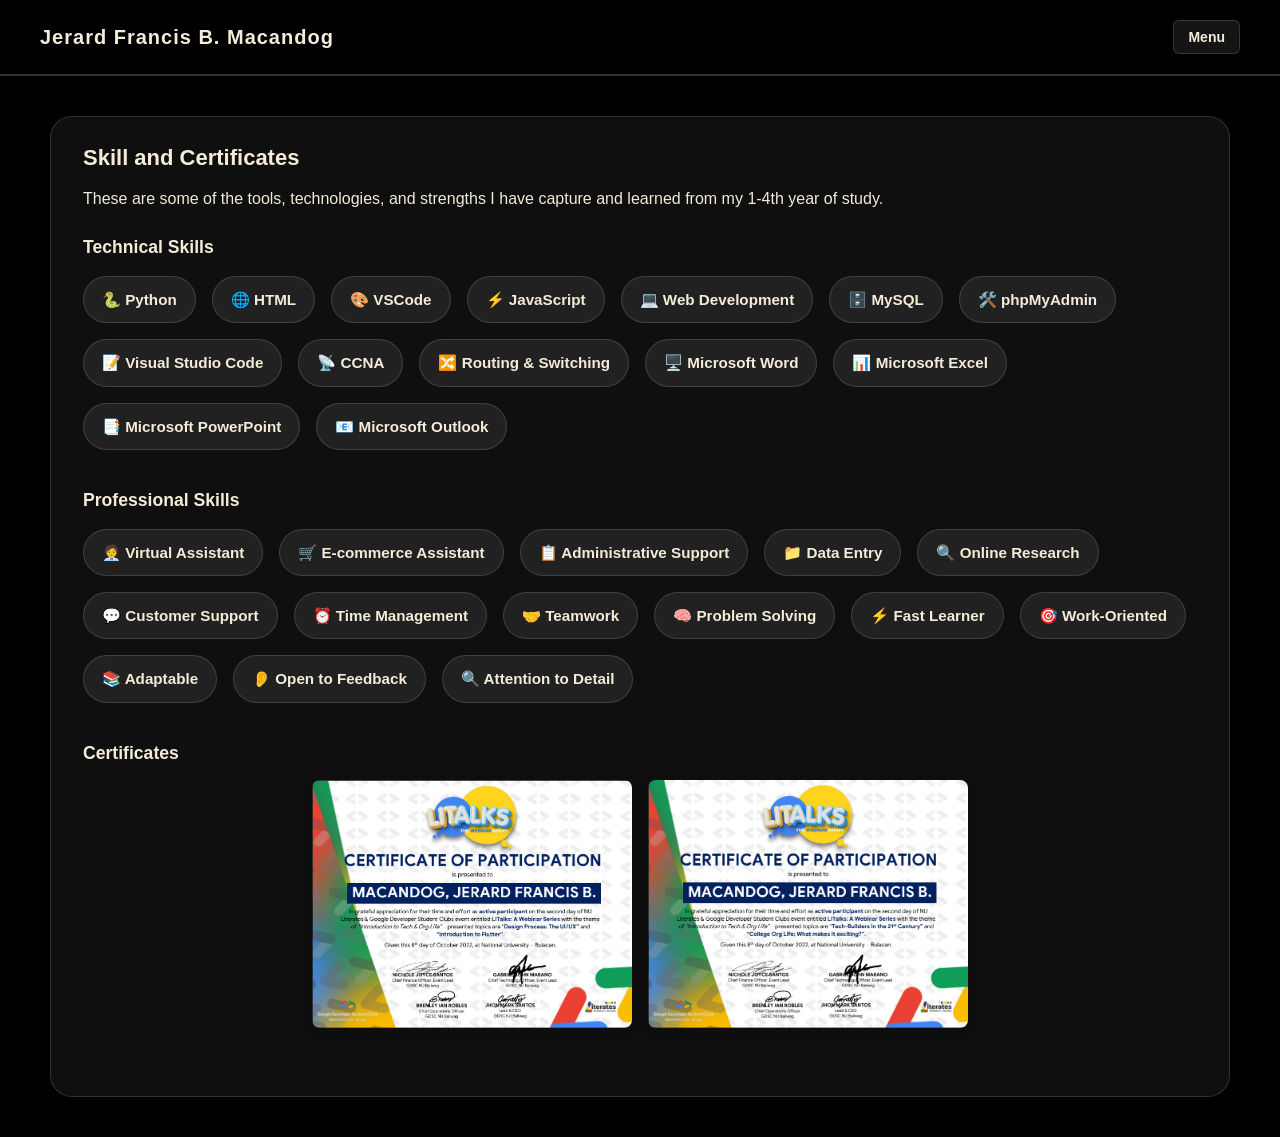
<file: skills.html>
<!DOCTYPE html>
<html lang="en">
    <head>
        <meta charset="UTF-8">
        <meta name="viewport" content="width=device-width, initial-scale=1.0">
        <title>Skills - Jerard Francis B. Macandog</title>
        <link rel="stylesheet" href="website.css">
    </head>
    <body>
        <header class="top-bar">
            <div class="brand-name"><a href="index.html">Jerard Francis B. Macandog</a></div>
            <div class="dropdown">
                <details>
                    <summary>Menu</summary>
                    <div class="dropdown-menu">
                        <a href="index.html">Home</a>
                        <a href="about.html">About Me</a>
                        <a href="skills.html">Skills</a>
                        <a href="projects.html">Projects</a>
                        <a href="capstone.html">Capstone</a>
                        <a href="cv.html">Curriculum Vitae</a>
                        <a href="contact.html">Contact</a>
                    </div>
                </details>
            </div>
        </header>

        <main class="page-wrapper">
            <section class="section-card">
                <h2>Skill and Certificates</h2>
                <p>These are some of the tools, technologies, and strengths I have capture and learned from my 1-4th year of study.</p>

                <div class="skill-group">
                    <h3>Technical Skills</h3>
                    <div class="skill-badges">
                        <span class="skill-badge">🐍 Python</span>
                        <span class="skill-badge">🌐 HTML</span>
                        <span class="skill-badge">🎨 VSCode</span>
                        <span class="skill-badge">⚡ JavaScript</span>
                        <span class="skill-badge">💻 Web Development</span>
                        <span class="skill-badge">🗄️ MySQL</span>
                        <span class="skill-badge">🛠️ phpMyAdmin</span>
                        <span class="skill-badge">📝 Visual Studio Code</span>
                        <span class="skill-badge">📡 CCNA </span>
                        <span class="skill-badge">🔀 Routing & Switching</span>
                        <span class="skill-badge">🖥️ Microsoft Word</span>
                        <span class="skill-badge">📊 Microsoft Excel</span>
                        <span class="skill-badge">📑 Microsoft PowerPoint</span>
                        <span class="skill-badge">📧 Microsoft Outlook</span>
                    </div>
                </div>
              


                <div class="skill-group">
                    <h3>Professional Skills</h3>
                    <div class="skill-badges">
                        <span class="skill-badge">🧑‍💼 Virtual Assistant</span>
                        <span class="skill-badge">🛒 E-commerce Assistant</span>
                        <span class="skill-badge">📋 Administrative Support</span>
                        <span class="skill-badge">📁 Data Entry</span>
                        <span class="skill-badge">🔍 Online Research</span>
                        <span class="skill-badge">💬 Customer Support</span>
                        <span class="skill-badge">⏰ Time Management</span>
                        <span class="skill-badge">🤝 Teamwork</span>
                        <span class="skill-badge">🧠 Problem Solving</span>
                        <span class="skill-badge">⚡ Fast Learner</span>
                        <span class="skill-badge">🎯 Work-Oriented</span>
                        <span class="skill-badge">📚 Adaptable</span>
                        <span class="skill-badge">👂 Open to Feedback</span>
                        <span class="skill-badge">🔍 Attention to Detail</span>
                    </div>
                </div>

                <div class="skill-group">
                    <h3>Certificates</h3>
                    <div style="display: flex; flex-wrap: wrap; gap: 1rem; justify-content: center;">
                        <img src="images/cert1.png" alt="Certificate 1" style="width: 100%; max-width: 320px; border-radius: 8px; box-shadow: 0 4px 12px rgba(0, 0, 0, 0.1);">
                        <img src="images/cert2.png" alt="Certificate 2" style="width: 100%; max-width: 320px; border-radius: 8px; box-shadow: 0 4px 12px rgba(0, 0, 0, 0.1);">
                    </div>
                </div>
            </section>
        </main>


    </body>
</html>
</file>
<file: website.css>
* {
    margin: 0;
    padding: 0;
    box-sizing: border-box;
    font-family: Arial, sans-serif;
    font-weight: 700;
}

body {
    background: #000000;
    color: #f4ecd8;
    min-height: 100vh;
}

a {
    color: inherit;
    text-decoration: none;
}

.top-bar {
    width: 100%;
    padding: 20px 40px;
    background: #000000;
    display: flex;
    justify-content: space-between;
    align-items: center;
    position: sticky;
    top: 0;
    z-index: 50;
    border-bottom: 2px solid #333333;
}

.brand-name {
    font-size: 20px;
    letter-spacing: 1px;
}

.dropdown {
    position: relative;
}

.dropdown details {
    position: relative;
}

.dropdown summary {
    list-style: none;
    cursor: pointer;
    color: #f4ecd8;
    font-size: 14px;
    padding: 8px 14px;
    border-radius: 6px;
    background: rgba(255, 255, 255, 0.08);
    border: 1px solid rgba(244, 236, 216, 0.16);
}

.dropdown summary::-webkit-details-marker {
    display: none;
}

.dropdown-menu {
    position: absolute;
    right: 0;
    top: calc(100% + 10px);
    display: grid;
    gap: 10px;
    background: #000000;
    padding: 16px;
    border-radius: 16px;
    border: 1px solid rgba(244, 236, 216, 0.16);
    box-shadow: 0 18px 40px rgba(0, 0, 0, 0.18);
    z-index: 100;
}

.dropdown-menu a {
    color: #f4ecd8;
    padding: 10px 14px;
    border-radius: 10px;
    transition: background 0.2s ease;
}

.dropdown-menu a:hover {
    background: rgba(255, 255, 255, 0.12);
}

.main-nav {
    display: none;
}

.page-wrapper {
    width: min(1200px, 100% - 40px);
    margin: 40px auto;
    padding: 0 10px;
}

.hero-section {
    display: grid;
    grid-template-columns: 1.8fr 1fr;
    gap: 30px;
    align-items: center;
    background: #111111;
    padding: 40px;
    border-radius: 24px;
    box-shadow: 0 18px 40px rgba(0, 0, 0, 0.18);
    position: relative;
}

.hero-left {
    position: relative;
    display: flex;
    justify-content: flex-start;
    align-items: center;
    text-align: left;
    padding: 30px 24px;
    gap: 32px;
}

.hero-title {
    z-index: 1;
    max-width: 700px;
}

.hero-title p {
    font-size: 16px;
    color: #d6c9b2;
    margin-bottom: 16px;
}

.hero-title h1 {
    font-size: clamp(36px, 4vw, 64px);
    line-height: 1.05;
    color: #f4ecd8;
    margin-bottom: 18px;
}

.hero-description {
    color: #d6c9b2;
    font-weight: 400;
}

.profile-photo {
    width: 220px;
    max-width: 220px;
    aspect-ratio: 1 / 1;
    object-fit: cover;
    border-radius: 24px;
    border: 4px solid #404e32;
    background: #e4d7be;
}

.editable-panel {
    background: rgba(19, 19, 19, 0.95);
    color: #f4ecd8;
    padding: 26px;
    border-radius: 24px;
    min-height: 320px;
    box-shadow: inset 0 0 0 1px rgba(255, 255, 255, 0.12);
    line-height: 1.6;
}

.editable-panel h3 {
    margin-bottom: 16px;
    font-size: 18px;
}

.editable-panel p {
    font-weight: 400;
}

.section-card {
    background: rgba(255, 255, 255, 0.06);
    border: 1px solid rgba(255, 255, 255, 0.14);
    border-radius: 22px;
    padding: 28px 32px;
    margin-top: 28px;
    box-shadow: 0 12px 26px rgba(0, 0, 0, 0.1);
}

.section-card h2 {
    margin-bottom: 14px;
    color: #f4ecd8;
    font-size: 22px;
}

.section-card p {
    font-weight: 400;
    color: #f1ead8;
    line-height: 1.75;
    margin-bottom: 24px;
}

.skill-badges {
    display: flex;
    flex-wrap: wrap;
    gap: 16px;
    margin-top: 18px;
}

.skill-group {
    margin-bottom: 40px;
}

.skill-group h3 {
    margin-bottom: 16px;
    color: #f4ecd8;
    font-size: 1.1rem;
}

.skill-badge {
    display: inline-flex;
    align-items: center;
    gap: 8px;
    padding: 12px 18px;
    background: rgba(255, 255, 255, 0.08);
    border: 1px solid rgba(255, 255, 255, 0.14);
    border-radius: 999px;
    color: #f4ecd8;
    font-size: 0.95rem;
    line-height: 1.4;
    white-space: nowrap;
}

.section-card p:last-child {
    margin-bottom: 0;
}

.project-board {
    display: inline-block;
    width: auto;
    max-width: 100%;
    background: rgba(255, 255, 255, 0.06);
    border: 1px solid rgba(255, 255, 255, 0.16);
    border-radius: 22px;
    padding: 24px 28px;
    margin: 24px 0;
    box-shadow: 0 14px 30px rgba(0, 0, 0, 0.14);
}

/* Contact page styles */
.contact-container {
    display: grid;
    grid-template-columns: 1fr 1fr;
    gap: 24px;
    align-items: start;
    margin-top: 18px;
}
.contact-boxes {
    display: grid;
    grid-template-columns: 1fr;
    gap: 16px;
}
.contact-box {
    background: rgba(255,255,255,0.03);
    border-radius: 14px;
    padding: 18px;
    display: flex;
    flex-direction: column;
    align-items: center;
    text-align: center;
    gap: 10px;
    border: 2px solid transparent;
}
.contact-icon {
    width: 160px;
    height: 100px;
    object-fit: contain;
    background: #ffffff;
    padding: 8px;
    border-radius: 8px;
    box-shadow: 0 6px 18px rgba(0,0,0,0.12);
    border: 2px solid rgba(0,0,0,0.06);
    display: inline-block;
}
.contact-title {
    font-size: 1rem;
    color: #f4ecd8;
    font-weight: 700;
}
.contact-link {
    color: #d6c9b2;
    text-decoration: none;
    font-weight: 600;
}
.facebook-box { border-color: #1877f2; background: linear-gradient(180deg, rgba(24,119,242,0.06), rgba(24,119,242,0.02)); color: #1877f2; }
.gmail-box { border-color: #d93025; background: linear-gradient(180deg, rgba(217,48,37,0.06), rgba(217,48,37,0.02)); color: #d93025; }
.linkedin-box { border-color: #0a66c2; background: linear-gradient(180deg, rgba(10,102,194,0.06), rgba(10,102,194,0.02)); color: #0a66c2; }

.contact-form {
    background: rgba(255,255,255,0.03);
    border-radius: 14px;
    padding: 18px;
    border: 1px solid rgba(255,255,255,0.08);
}
.contact-form h3 { margin-bottom: 12px; color: #f4ecd8; }
.contact-form label { display: block; margin-top: 10px; color: #d6c9b2; font-size: 0.95rem; }
.contact-form input, .contact-form textarea { width: 100%; margin-top: 6px; padding: 10px 12px; border-radius: 8px; border: 1px solid rgba(255,255,255,0.08); background: #0f0f0f; color: #f4ecd8; }
.btn-submit { margin-top: 12px; padding: 10px 14px; border-radius: 8px; border: 2px solid #4b5320; background: transparent; color: #4b5320; font-weight: 700; cursor: pointer; }

@media (max-width: 880px) {
    .contact-container { grid-template-columns: 1fr; }
    .contact-boxes { grid-auto-flow: column; grid-template-columns: repeat(3, 1fr); gap: 12px; }
    .contact-box { padding: 12px; }
    .contact-icon { width: 120px; height: 76px; padding: 6px; }
}

.project-board.project-with-image {
    display: grid;
    gap: 18px;
}

.project-board h3 {
    margin-bottom: 14px;
    color: #f4ecd8;
    font-size: 1.25rem;
}

.project-with-image {
    display: grid;
    gap: 18px;
}

.project-image {
    width: 100%;
    max-height: none;
    height: auto;
    object-fit: contain;
    border: none;
    border-radius: 0;
    display: block;
}

/* Index featured project sizing (keep card compact on homepage) */
.index-project {
    display: inline-block;
    max-width: 520px;
    width: 100%;
}

.index-project .project-image {
    max-height: 220px;
    border-radius: 18px;
}

.project-board p {
    color: #d6c9b2;
    line-height: 1.75;
    margin-bottom: 16px;
}

.capstone-board {
    background: rgba(255, 255, 255, 0.06);
    border: 1px solid rgba(255, 255, 255, 0.18);
    border-radius: 22px;
    padding: 22px 26px;
    margin: 28px auto;
    max-width: 760px;
}

.capstone-board h3 {
    margin-bottom: 12px;
    color: #f4ecd8;
    font-size: 1.25rem;
}

.capstone-content h4 {
    margin: 6px 0 10px 0;
    color: #d6c9b2;
    font-size: 1rem;
}

.capstone-extended {
    display: flex;
    flex-direction: column;
    align-items: center;
    gap: 26px;
}

.capstone-slideshow {
    margin: 18px auto 22px;
    max-width: 100%;
    width: 100%;
    background: transparent;
    padding: 0;
    border-radius: 0;
    border: none;
}
.capstone-slideshow .slides { position: relative; overflow: visible; height: auto; }
.capstone-slideshow .slide { width: 100%; height: auto; object-fit: contain; display: none; border-radius: 0; border: none; }
.capstone-slideshow .slide:first-child { display: block; }
.capstone-slideshow .slideshow-controls { margin-top: 12px; display:flex; gap:8px; justify-content:center; }
.capstone-slideshow .slideshow-controls .prev,
.capstone-slideshow .slideshow-controls .next { background: rgba(255,255,255,0.12); color: #f4ecd8; border: none; padding: 10px 14px; border-radius: 999px; cursor: pointer; }
.capstone-slideshow .slides-dots { display:none; }

.capstone-content p {
    color: #e9dfc6;
    line-height: 1.8;
}

/* Capstone slideshow styles */
.capstone-slideshow {
    margin-top: 18px;
    margin-bottom: 22px;
    max-width: 760px;
    width: 100%;
    background: transparent;
    padding: 0;
    border-radius: 0;
    border: none;
}
.capstone-slideshow .slides { position: relative; overflow: visible; height: auto; }
.capstone-slideshow .slide { width: 100%; height: auto; object-fit: contain; display: none; border-radius: 0; border: none; }
.capstone-slideshow .slide:first-child { display: block; }
.capstone-slideshow .slideshow-controls { margin-top: 8px; display:flex; gap:8px; justify-content:flex-end; }
.capstone-slideshow .slideshow-controls .prev,
.capstone-slideshow .slideshow-controls .next { background: rgba(255,255,255,0.1); color: #f4ecd8; border: none; padding: 8px 12px; border-radius: 10px; cursor: pointer; }
.capstone-slideshow .slides-dots { margin-top: 8px; display:flex; gap:8px; justify-content:center; }
.capstone-slideshow .slides-dots button { width:10px; height:10px; border-radius:50%; background: rgba(255,255,255,0.12); border:none; cursor:pointer; }
.capstone-slideshow .slides-dots button.active { background: #f4ecd8; }

/* Software / Hardware spec boards under capstone images */
.capstone-specs {
    display: flex;
    gap: 18px;
    width: 100%;
    margin-top: 18px;
    align-items: flex-start;
    justify-content: center;
}
.capstone-specs .spec {
    flex: 0 0 auto;
    width: fit-content;
    max-width: 48%;
    background: rgba(255,255,255,0.03);
    border: 1px solid rgba(255,255,255,0.14);
    border-radius: 12px;
    padding: 12px 16px;
}
.capstone-specs .spec h5 {
    margin-bottom: 8px;
    color: #f4ecd8;
    font-size: 1rem;
}
.capstone-specs .spec ul {
    margin-left: 16px;
    color: #e9dfc6;
    line-height: 1.6;
}
.capstone-specs .spec ul li { margin-bottom: 6px; }

@media (max-width: 720px) {
    .capstone-specs { flex-direction: column; }
    .capstone-specs .spec { width: 100%; max-width: 100%; }
}

.project-board a {
    display: inline-flex;
    align-items: center;
    gap: 10px;
    color: #f4ecd8;
    background: rgba(255, 255, 255, 0.08);
    padding: 10px 14px;
    border-radius: 999px;
    border: 1px solid rgba(244, 236, 216, 0.2);
    transition: transform 0.2s ease, background 0.2s ease;
}

.project-board a:hover {
    transform: translateY(-2px);
    background: rgba(255, 255, 255, 0.14);
}

.link-icon {
    width: 20px;
    height: 20px;
    object-fit: contain;
    display: block;
}

.social-footer {
    width: min(1200px, 100% - 40px);
    margin: 40px auto 60px;
    padding: 18px 20px;
    border-radius: 20px;
    display: flex;
    justify-content: center;
    gap: 18px;
    background: #000000;
    border: 1px solid #333333;
}

.social-footer a {
    display: inline-flex;
    align-items: center;
    gap: 10px;
    color: #f4ecd8;
    background: #596d47;
    padding: 10px 18px;
    border-radius: 999px;
    transition: transform 0.2s ease;
}

.social-footer a:hover {
    transform: translateY(-2px);
}

.social-icon {
    width: 18px;
    height: 18px;
    object-fit: contain;
    display: block;
}
@media (max-width: 900px) {
    .hero-section {
        grid-template-columns: 1fr;
    }
    .top-bar {
        flex-direction: column;
        gap: 16px;
        align-items: flex-start;
    }
    .main-nav {
        width: 100%;
        justify-content: flex-start;
        gap: 14px;
    }
}

@media (max-width: 640px) {
    .page-wrapper {
        margin: 24px auto;
    }
    .hero-section {
        padding: 28px;
    }
    .social-footer {
        flex-direction: column;
        align-items: stretch;
    }
}
</file>
